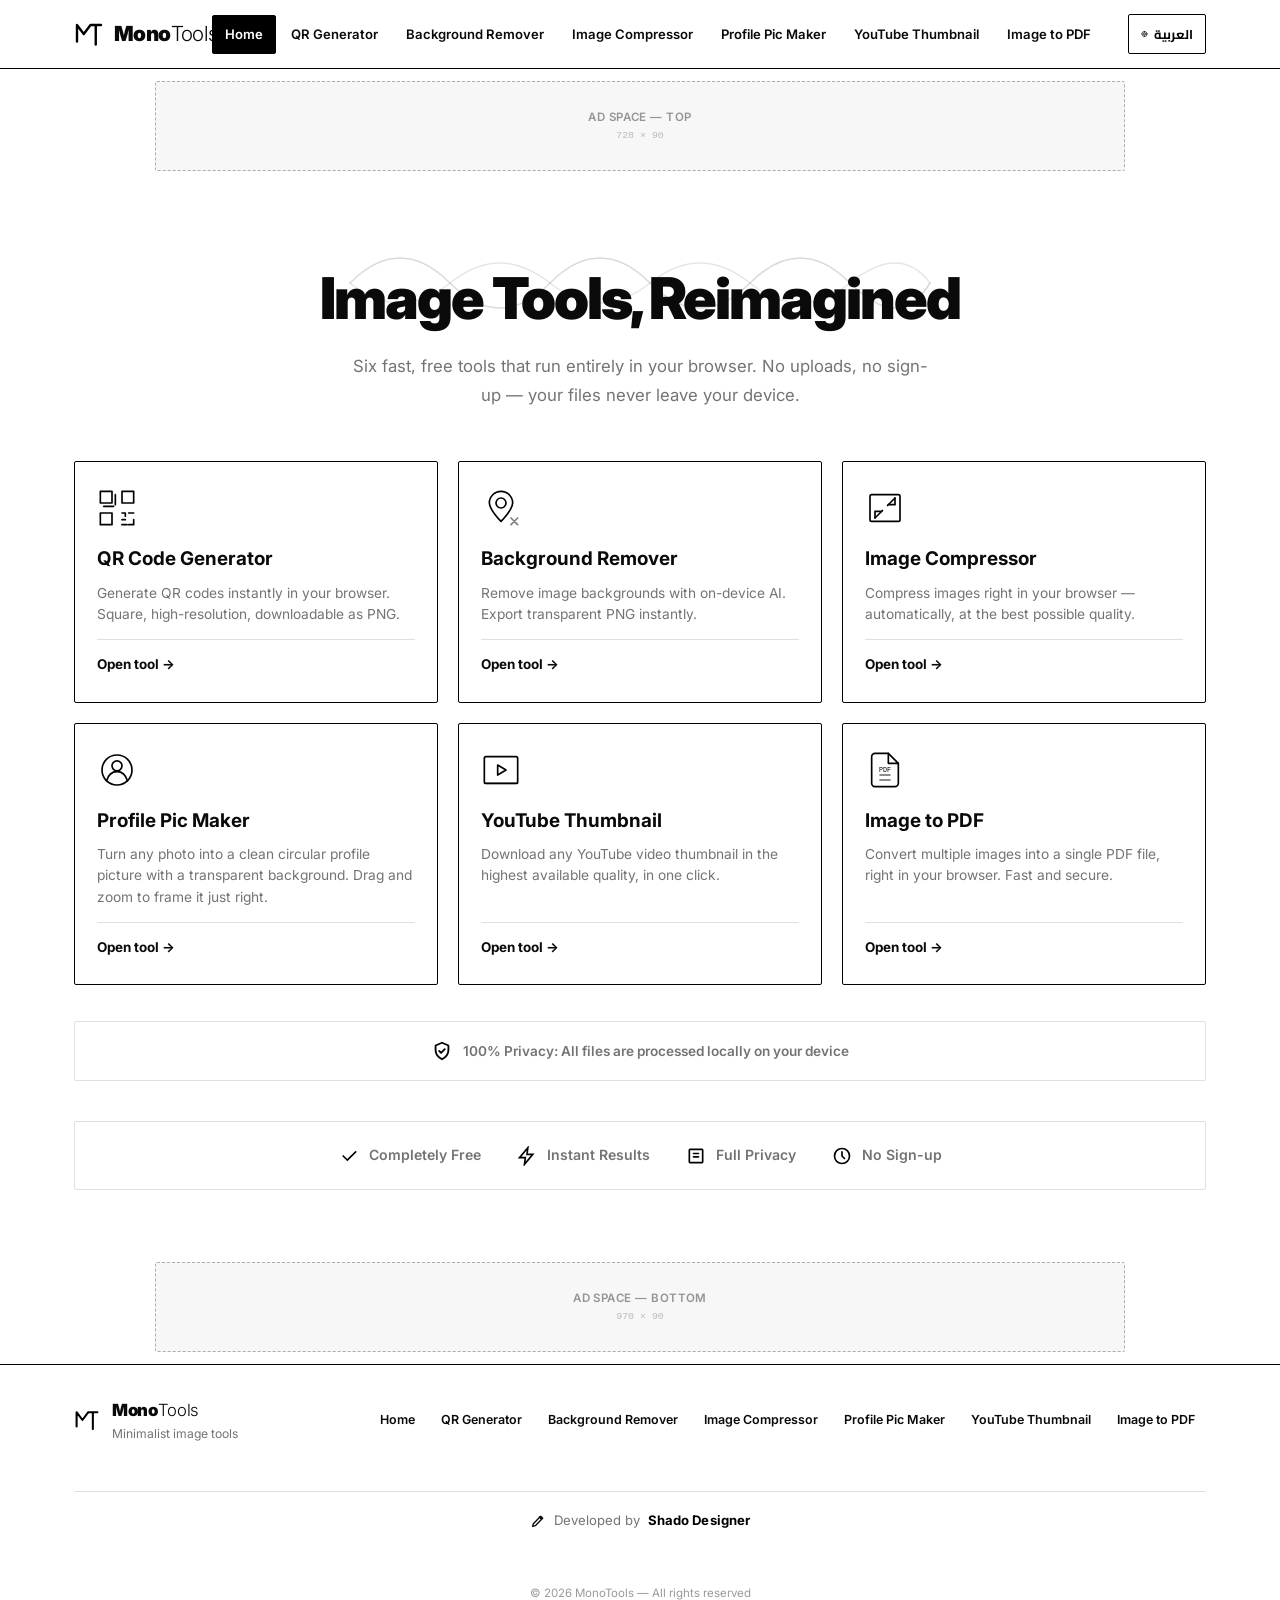
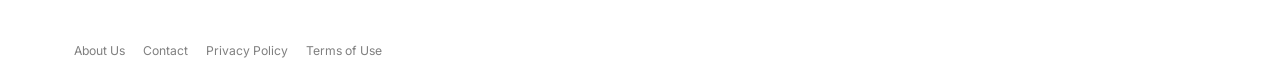
<file: index.html>
<!DOCTYPE html>
<html lang="en" dir="ltr">
<head>
  <meta charset="UTF-8">
  <meta name="viewport" content="width=device-width, initial-scale=1.0, maximum-scale=1.0, user-scalable=no">
  <title>MonoTools — Free Image Tools: QR, Background Remover, Compressor & More</title>
  <meta name="description" content="Six fast, free image tools that run entirely in your browser. QR codes, background removal, image compression, profile pictures, YouTube thumbnails, and image-to-PDF. No uploads, 100% private.">
  <link rel="canonical" href="https://www.monotools.example/index.html">

  <meta property="og:type" content="website">
  <meta property="og:title" content="MonoTools — Free Image Tools: QR, Background Remover, Compressor & More">
  <meta property="og:description" content="Six fast, free image tools that run entirely in your browser. QR codes, background removal, image compression, profile pictures, YouTube thumbnails, and image-to-PDF. No uploads, 100% private.">
  <meta property="og:url" content="https://www.monotools.example/index.html">
  <meta property="og:site_name" content="MonoTools">
  <meta name="twitter:card" content="summary">
  <meta name="twitter:title" content="MonoTools — Free Image Tools: QR, Background Remover, Compressor & More">
  <meta name="twitter:description" content="Six fast, free image tools that run entirely in your browser. QR codes, background removal, image compression, profile pictures, YouTube thumbnails, and image-to-PDF. No uploads, 100% private.">

  <!-- Fonts: Inter (Latin) + Cairo (Arabic) -->
  <link rel="preconnect" href="https://fonts.googleapis.com">
  <link rel="preconnect" href="https://fonts.gstatic.com" crossorigin>
  <link href="https://fonts.googleapis.com/css2?family=Cairo:wght@300;400;600;700;900&family=Inter:wght@300;400;600;700;900&display=swap" rel="stylesheet">

  <link rel="stylesheet" href="styles.css">
  <link rel="icon" type="image/svg+xml" href="[data-uri]">
  <script type="application/ld+json">
  {
    "@context": "https://schema.org",
    "@type": "WebSite",
    "name": "MonoTools",
    "url": "https://www.monotools.example/",
    "description": "Six fast, free image tools that run entirely in your browser: QR codes, background removal, image compression, profile picture maker, YouTube thumbnails, and image-to-PDF."
  }
  </script>
</head>
<body>

<!-- ============================================================ HEADER -->
<header class="site-header">
  <div class="container header-inner">
    <a href="index.html" class="active logo" data-nav="home" aria-label="MonoTools">
      <svg class="logo-icon" viewBox="0 0 40 40" fill="none" stroke="currentColor" stroke-width="3.2" stroke-linecap="round" stroke-linejoin="round">
        <path d="M4 30V8L13 20 22 8H36M29 8V34"/>
      </svg>
      <span class="logo-text">Mono<span class="light">Tools</span></span>
    </a>

    <nav class="main-nav" id="mainNav">
      <a class="active" href="index.html" data-nav="home" data-i18n="nav.home">Home</a>
      <a href="qr-code-generator.html" data-nav="qr" data-i18n="nav.qr">QR Generator</a>
      <a href="background-remover.html" data-nav="bg" data-i18n="nav.bg">Background Remover</a>
      <a href="image-compressor.html" data-nav="compress" data-i18n="nav.compress">Image Compressor</a>
      <a href="profile-pic-maker.html" data-nav="pfp" data-i18n="nav.pfp">Profile Pic Maker</a>
      <a href="youtube-thumbnail-downloader.html" data-nav="youtube" data-i18n="nav.youtube">YouTube Thumbnail</a>
      <a href="image-to-pdf.html" data-nav="pdf" data-i18n="nav.pdf">Image to PDF</a>
    </nav>

    <button class="lang-toggle" id="langToggle" aria-label="Switch language">
      <svg viewBox="0 0 24 24" fill="none" stroke="currentColor" stroke-width="2" stroke-linecap="round" stroke-linejoin="round">
        <circle cx="12" cy="12" r="9"/>
        <path d="M3 12h18M12 3a14 14 0 0 1 0 18M12 3a14 14 0 0 0 0 18"/>
      </svg>
      <span id="langLabel">العربية</span>
    </button>

    <button class="nav-toggle" id="navToggle" aria-label="Menu">
      <svg viewBox="0 0 24 24" fill="none" stroke="currentColor" stroke-width="2" stroke-linecap="round">
        <path d="M3 6h18M3 12h18M3 18h18"/>
      </svg>
    </button>
  </div>
</header>

<!-- ============================================================ TOP AD -->
<div class="ad-slot ad-top">
  <div class="ad-inner">
    <span class="ad-label" data-i18n="ad.top">Ad Space — Top</span>
    <span class="ad-size">728 × 90</span>
  </div>
</div>

<!-- ============================================================ MAIN -->
<main id="app" class="container app-main">

  <section id="view-home" class="view active">
    <div class="hero">
      <div class="hero-line-art">
        <svg viewBox="0 0 600 120" fill="none" stroke="currentColor" stroke-width="1.5" stroke-linecap="round">
          <path d="M10 60 Q60 10 110 60 T210 60 T310 60 T410 60 T510 60 T590 60" opacity="0.15"/>
          <path d="M10 60 Q60 100 110 60 T210 60 T310 60 T410 60 T510 60 T590 60" opacity="0.1"/>
        </svg>
      </div>
      <h1 class="hero-title">
        <span data-i18n="hero.title">Image Tools, Reimagined</span>
      </h1>
      <p class="hero-sub" data-i18n="hero.sub">Six fast, free tools that run entirely in your browser. No uploads, no sign-up — your files never leave your device.</p>
    </div>

    <section class="tools-grid">
      <a href="qr-code-generator.html" class="tool-card" data-nav="qr">
        <div class="tool-icon">
          <svg viewBox="0 0 48 48" fill="none" stroke="currentColor" stroke-width="2" stroke-linecap="round" stroke-linejoin="round">
            <rect x="4" y="4" width="14" height="14"/>
            <rect x="30" y="4" width="14" height="14"/>
            <rect x="4" y="30" width="14" height="14"/>
            <path d="M30 30h4v4M38 30h6M30 38h4M44 38v6M30 44h6M38 44h6"/>
            <path d="M22 8v12M8 22h12"/>
          </svg>
        </div>
        <h3 data-i18n="card.qr.title">QR Code Generator</h3>
        <p data-i18n="card.qr.desc">Generate QR codes instantly in your browser. Square, high-resolution, downloadable as PNG.</p>
        <span class="tool-cta" data-i18n="card.cta">Open tool →</span>
      </a>

      <a href="background-remover.html" class="tool-card" data-nav="bg">
        <div class="tool-icon">
          <svg viewBox="0 0 48 48" fill="none" stroke="currentColor" stroke-width="2" stroke-linecap="round" stroke-linejoin="round">
            <path d="M24 4a14 14 0 0 1 14 14c0 8-14 22-14 22S10 26 10 18A14 14 0 0 1 24 4z"/>
            <circle cx="24" cy="18" r="6"/>
            <path d="M36 36l8 8M44 36l-8 8" opacity="0.5"/>
          </svg>
        </div>
        <h3 data-i18n="card.bg.title">Background Remover</h3>
        <p data-i18n="card.bg.desc">Remove image backgrounds with on-device AI. Export transparent PNG instantly — no upload.</p>
        <span class="tool-cta" data-i18n="card.cta">Open tool →</span>
      </a>

      <a href="image-compressor.html" class="tool-card" data-nav="compress">
        <div class="tool-icon">
          <svg viewBox="0 0 48 48" fill="none" stroke="currentColor" stroke-width="2" stroke-linecap="round" stroke-linejoin="round">
            <rect x="6" y="8" width="36" height="32" rx="2"/>
            <path d="M28 20h8v-8"/>
            <path d="M36 12l-9 9"/>
            <path d="M20 28h-8v8"/>
            <path d="M12 36l9-9"/>
          </svg>
        </div>
        <h3 data-i18n="card.compress.title">Image Compressor</h3>
        <p data-i18n="card.compress.desc">Compress images right in your browser — automatically, at the best possible quality.</p>
        <span class="tool-cta" data-i18n="card.cta">Open tool →</span>
      </a>

      <a href="profile-pic-maker.html" class="tool-card" data-nav="pfp">
        <div class="tool-icon">
          <svg viewBox="0 0 48 48" fill="none" stroke="currentColor" stroke-width="2" stroke-linecap="round" stroke-linejoin="round">
            <circle cx="24" cy="24" r="18"/>
            <circle cx="24" cy="19" r="6"/>
            <path d="M11.5 37c2-7 6.5-11 12.5-11s10.5 4 12.5 11"/>
          </svg>
        </div>
        <h3 data-i18n="card.pfp.title">Profile Pic Maker</h3>
        <p data-i18n="card.pfp.desc">Turn any photo into a clean circular profile picture with a transparent background. Drag and zoom to frame it just right.</p>
        <span class="tool-cta" data-i18n="card.cta">Open tool →</span>
      </a>

      <a href="youtube-thumbnail-downloader.html" class="tool-card" data-nav="youtube">
        <div class="tool-icon">
          <svg viewBox="0 0 48 48" fill="none" stroke="currentColor" stroke-width="2" stroke-linecap="round" stroke-linejoin="round">
            <rect x="4" y="8" width="40" height="32" rx="2"/>
            <path d="M20 18l10 6-10 6V18z"/>
            <path d="M4 40h40" opacity="0.4"/>
          </svg>
        </div>
        <h3 data-i18n="card.yt.title">YouTube Thumbnail</h3>
        <p data-i18n="card.yt.desc">Download any YouTube video thumbnail in the highest available quality, in one click.</p>
        <span class="tool-cta" data-i18n="card.cta">Open tool →</span>
      </a>

      <a href="image-to-pdf.html" class="tool-card" data-nav="pdf">
        <div class="tool-icon">
          <svg viewBox="0 0 48 48" fill="none" stroke="currentColor" stroke-width="2" stroke-linecap="round" stroke-linejoin="round">
            <path d="M28 4H12a4 4 0 0 0-4 4v32a4 4 0 0 0 4 4h24a4 4 0 0 0 4-4V16L28 4z"/>
            <path d="M28 4v12h12"/>
            <path d="M18 30h12M18 36h12" opacity="0.6"/>
            <text x="24" y="26" text-anchor="middle" font-size="8" fill="currentColor" stroke="none" font-family="monospace">PDF</text>
          </svg>
        </div>
        <h3 data-i18n="card.pdf.title">Image to PDF</h3>
        <p data-i18n="card.pdf.desc">Convert multiple images into a single PDF file, right in your browser. Fast and secure.</p>
        <span class="tool-cta" data-i18n="card.cta">Open tool →</span>
      </a>
    </section>

    <div class="trust-badge">
      <svg viewBox="0 0 24 24" fill="none" stroke="currentColor" stroke-width="2" stroke-linecap="round" stroke-linejoin="round">
        <path d="M12 3l7 3v5c0 4.5-3 8-7 10-4-2-7-5.5-7-10V6l7-3z"/>
        <path d="M9 12l2 2 4-4"/>
      </svg>
      <span data-i18n="trust">100% Privacy: All files are processed locally on your device</span>
    </div>

    <section class="features-strip">
      <div class="feature-item">
        <svg viewBox="0 0 24 24" fill="none" stroke="currentColor" stroke-width="2" stroke-linecap="round"><path d="M5 12l5 5L20 7"/></svg>
        <span data-i18n="feat.free">Completely Free</span>
      </div>
      <div class="feature-item">
        <svg viewBox="0 0 24 24" fill="none" stroke="currentColor" stroke-width="2" stroke-linecap="round"><path d="M13 2L3 14h7l-1 8 10-12h-7l1-8z"/></svg>
        <span data-i18n="feat.instant">Instant Results</span>
      </div>
      <div class="feature-item">
        <svg viewBox="0 0 24 24" fill="none" stroke="currentColor" stroke-width="2" stroke-linecap="round"><rect x="4" y="4" width="16" height="16" rx="1"/><path d="M9 9h6M9 13h6"/></svg>
        <span data-i18n="feat.private">Full Privacy</span>
      </div>
      <div class="feature-item">
        <svg viewBox="0 0 24 24" fill="none" stroke="currentColor" stroke-width="2" stroke-linecap="round"><circle cx="12" cy="12" r="9"/><path d="M12 7v5l3 3"/></svg>
        <span data-i18n="feat.nosignup">No Sign-up</span>
      </div>
    </section>
  </section>

</main>

<!-- ============================================================ BOTTOM AD -->
<div class="ad-slot ad-bottom">
  <div class="ad-inner">
    <span class="ad-label" data-i18n="ad.bottom">Ad Space — Bottom</span>
    <span class="ad-size">970 × 90</span>
  </div>
</div>

<footer class="site-footer">
  <div class="container footer-inner">
    <div class="footer-brand">
      <svg class="logo-icon" viewBox="0 0 40 40" fill="none" stroke="currentColor" stroke-width="3.2" stroke-linecap="round" stroke-linejoin="round">
        <path d="M4 30V8L13 20 22 8H36M29 8V34"/>
      </svg>
      <div>
        <p class="footer-name">Mono<span class="light">Tools</span></p>
        <p class="footer-tag" data-i18n="footer.tag">Minimalist image tools — black ink on white</p>
      </div>
    </div>
    <nav class="footer-nav">
      <a class="active" href="index.html" data-nav="home" data-i18n="nav.home">Home</a>
      <a href="qr-code-generator.html" data-nav="qr" data-i18n="nav.qr">QR Generator</a>
      <a href="background-remover.html" data-nav="bg" data-i18n="nav.bg">Background Remover</a>
      <a href="image-compressor.html" data-nav="compress" data-i18n="nav.compress">Image Compressor</a>
      <a href="profile-pic-maker.html" data-nav="pfp" data-i18n="nav.pfp">Profile Pic Maker</a>
      <a href="youtube-thumbnail-downloader.html" data-nav="youtube" data-i18n="nav.youtube">YouTube Thumbnail</a>
      <a href="image-to-pdf.html" data-nav="pdf" data-i18n="nav.pdf">Image to PDF</a>
    </nav>
    <div class="footer-credit">
      <span class="credit-row">
        <svg viewBox="0 0 24 24" fill="none" stroke="currentColor" stroke-width="2" stroke-linecap="round" stroke-linejoin="round">
          <path d="M4 20l4-1 11-11-3-3L5 16l-1 4z"/>
          <path d="M14 6l3 3"/>
        </svg>
        <span data-i18n="footer.dev">Developed by</span>
        <span class="credit-name">Shado Designer</span>
      </span>
    </div>
    <p class="footer-copy">© <span id="year"></span> MonoTools — <span data-i18n="footer.copy">All rights reserved</span></p>
    <nav class="footer-legal">
      <a href="about.html" data-i18n="footer.about">About Us</a>
      <a href="contact.html" data-i18n="footer.contact">Contact</a>
      <a href="privacy-policy.html" data-i18n="footer.privacy">Privacy Policy</a>
      <a href="terms.html" data-i18n="footer.terms">Terms of Use</a>
    </nav>
  </div>
</footer>

<script src="script.js"></script>
</body>
</html>
</file>
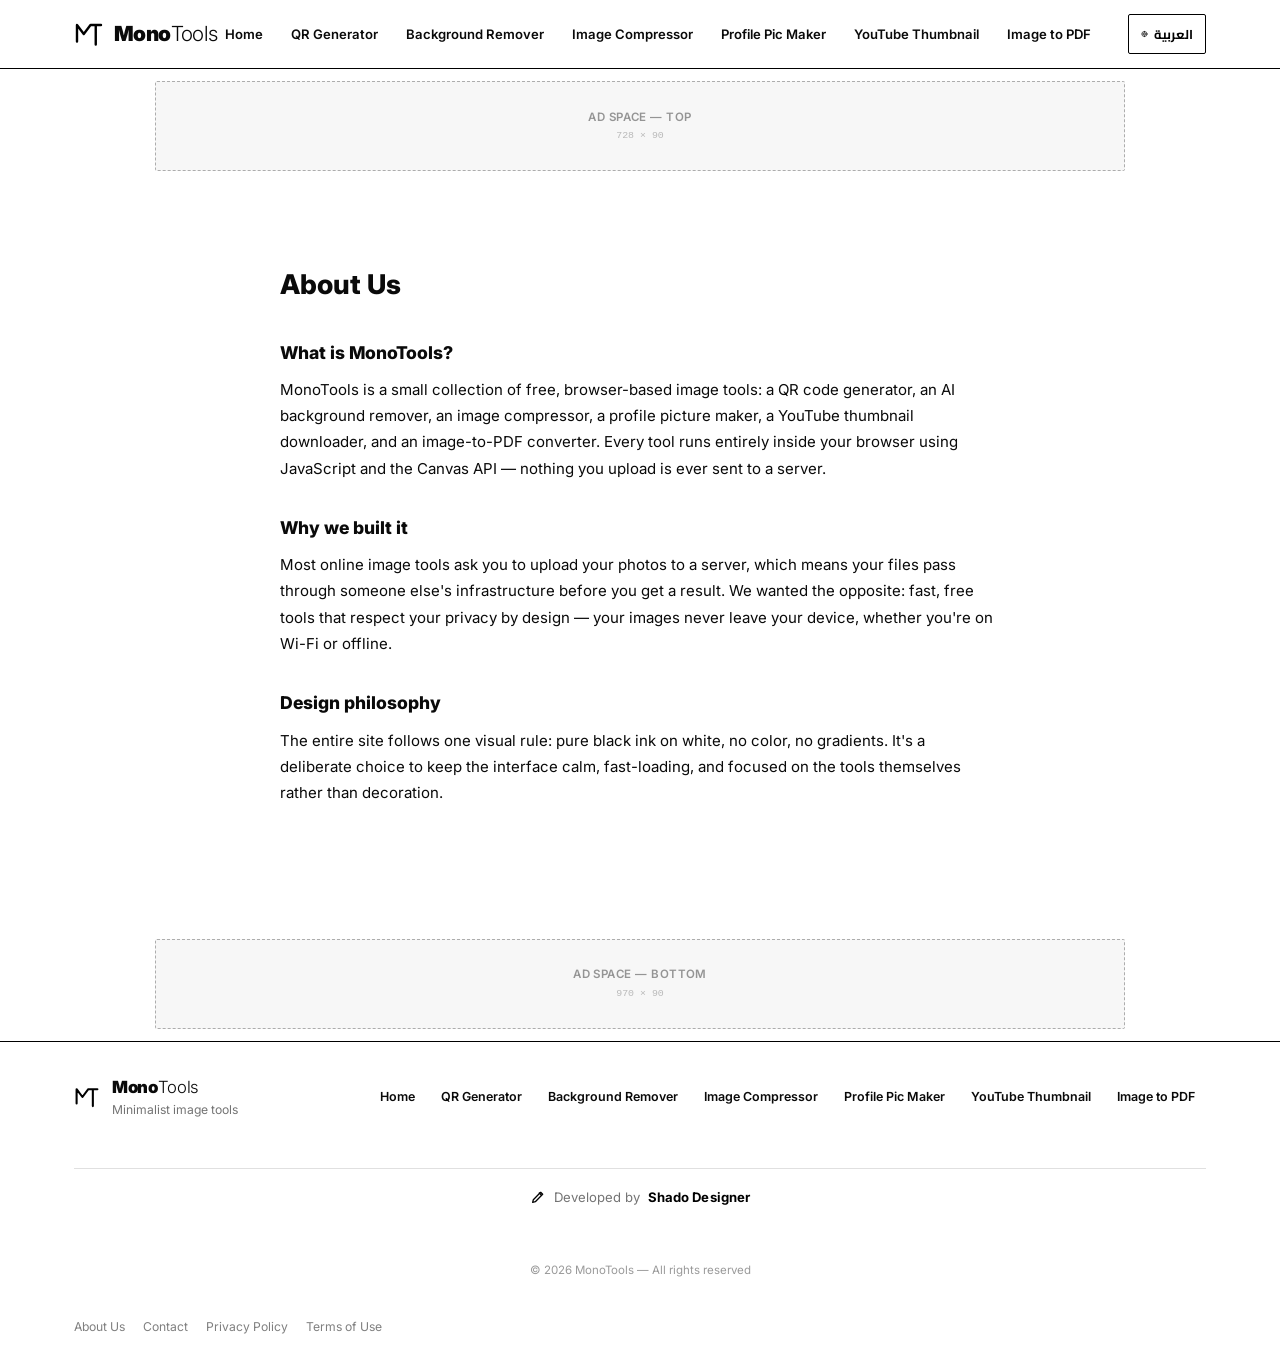
<file: about.html>
<!DOCTYPE html>
<html lang="en" dir="ltr">
<head>
  <meta charset="UTF-8">
  <meta name="viewport" content="width=device-width, initial-scale=1.0, maximum-scale=1.0, user-scalable=no">
  <title>About Us — MonoTools</title>
  <meta name="description" content="Learn about MonoTools: free, privacy-first, browser-based image tools that never upload your files.">
  <link rel="canonical" href="https://www.monotools.example/about.html">

  <meta property="og:type" content="website">
  <meta property="og:title" content="About Us — MonoTools">
  <meta property="og:description" content="Learn about MonoTools: free, privacy-first, browser-based image tools that never upload your files.">
  <meta property="og:url" content="https://www.monotools.example/about.html">
  <meta property="og:site_name" content="MonoTools">
  <meta name="twitter:card" content="summary">
  <meta name="twitter:title" content="About Us — MonoTools">
  <meta name="twitter:description" content="Learn about MonoTools: free, privacy-first, browser-based image tools that never upload your files.">

  <!-- Fonts: Inter (Latin) + Cairo (Arabic) -->
  <link rel="preconnect" href="https://fonts.googleapis.com">
  <link rel="preconnect" href="https://fonts.gstatic.com" crossorigin>
  <link href="https://fonts.googleapis.com/css2?family=Cairo:wght@300;400;600;700;900&family=Inter:wght@300;400;600;700;900&display=swap" rel="stylesheet">

  <link rel="stylesheet" href="styles.css">
  <link rel="icon" type="image/svg+xml" href="[data-uri]">
</head>
<body>

<!-- ============================================================ HEADER -->
<header class="site-header">
  <div class="container header-inner">
    <a href="index.html" class="logo" data-nav="home" aria-label="MonoTools">
      <svg class="logo-icon" viewBox="0 0 40 40" fill="none" stroke="currentColor" stroke-width="3.2" stroke-linecap="round" stroke-linejoin="round">
        <path d="M4 30V8L13 20 22 8H36M29 8V34"/>
      </svg>
      <span class="logo-text">Mono<span class="light">Tools</span></span>
    </a>

    <nav class="main-nav" id="mainNav">
      <a href="index.html" data-nav="home" data-i18n="nav.home">Home</a>
      <a href="qr-code-generator.html" data-nav="qr" data-i18n="nav.qr">QR Generator</a>
      <a href="background-remover.html" data-nav="bg" data-i18n="nav.bg">Background Remover</a>
      <a href="image-compressor.html" data-nav="compress" data-i18n="nav.compress">Image Compressor</a>
      <a href="profile-pic-maker.html" data-nav="pfp" data-i18n="nav.pfp">Profile Pic Maker</a>
      <a href="youtube-thumbnail-downloader.html" data-nav="youtube" data-i18n="nav.youtube">YouTube Thumbnail</a>
      <a href="image-to-pdf.html" data-nav="pdf" data-i18n="nav.pdf">Image to PDF</a>
    </nav>

    <button class="lang-toggle" id="langToggle" aria-label="Switch language">
      <svg viewBox="0 0 24 24" fill="none" stroke="currentColor" stroke-width="2" stroke-linecap="round" stroke-linejoin="round">
        <circle cx="12" cy="12" r="9"/>
        <path d="M3 12h18M12 3a14 14 0 0 1 0 18M12 3a14 14 0 0 0 0 18"/>
      </svg>
      <span id="langLabel">العربية</span>
    </button>

    <button class="nav-toggle" id="navToggle" aria-label="Menu">
      <svg viewBox="0 0 24 24" fill="none" stroke="currentColor" stroke-width="2" stroke-linecap="round">
        <path d="M3 6h18M3 12h18M3 18h18"/>
      </svg>
    </button>
  </div>
</header>

<!-- ============================================================ TOP AD -->
<div class="ad-slot ad-top">
  <div class="ad-inner">
    <span class="ad-label" data-i18n="ad.top">Ad Space — Top</span>
    <span class="ad-size">728 × 90</span>
  </div>
</div>

<!-- ============================================================ MAIN -->
<main id="app" class="container app-main">

  <section class="legal-page">
    <h1 data-i18n="page.about.title">About Us</h1>
    <h2 data-i18n="about.p1.h">What is MonoTools?</h2>
    <p data-i18n="about.p1">MonoTools is a small collection of free, browser-based image tools: a QR code generator, an AI background remover, an image compressor, a profile picture maker, a YouTube thumbnail downloader, and an image-to-PDF converter. Every tool runs entirely inside your browser using JavaScript and the Canvas API — nothing you upload is ever sent to a server.</p>
    <h2 data-i18n="about.p2.h">Why we built it</h2>
    <p data-i18n="about.p2">Most online image tools ask you to upload your photos to a server, which means your files pass through someone else's infrastructure before you get a result. We wanted the opposite: fast, free tools that respect your privacy by design — your images never leave your device, whether you're on Wi-Fi or offline.</p>
    <h2 data-i18n="about.p3.h">Design philosophy</h2>
    <p data-i18n="about.p3">The entire site follows one visual rule: pure black ink on white, no color, no gradients. It's a deliberate choice to keep the interface calm, fast-loading, and focused on the tools themselves rather than decoration.</p>
  </section>
</main>

<!-- ============================================================ BOTTOM AD -->
<div class="ad-slot ad-bottom">
  <div class="ad-inner">
    <span class="ad-label" data-i18n="ad.bottom">Ad Space — Bottom</span>
    <span class="ad-size">970 × 90</span>
  </div>
</div>

<footer class="site-footer">
  <div class="container footer-inner">
    <div class="footer-brand">
      <svg class="logo-icon" viewBox="0 0 40 40" fill="none" stroke="currentColor" stroke-width="3.2" stroke-linecap="round" stroke-linejoin="round">
        <path d="M4 30V8L13 20 22 8H36M29 8V34"/>
      </svg>
      <div>
        <p class="footer-name">Mono<span class="light">Tools</span></p>
        <p class="footer-tag" data-i18n="footer.tag">Minimalist image tools — black ink on white</p>
      </div>
    </div>
    <nav class="footer-nav">
      <a href="index.html" data-nav="home" data-i18n="nav.home">Home</a>
      <a href="qr-code-generator.html" data-nav="qr" data-i18n="nav.qr">QR Generator</a>
      <a href="background-remover.html" data-nav="bg" data-i18n="nav.bg">Background Remover</a>
      <a href="image-compressor.html" data-nav="compress" data-i18n="nav.compress">Image Compressor</a>
      <a href="profile-pic-maker.html" data-nav="pfp" data-i18n="nav.pfp">Profile Pic Maker</a>
      <a href="youtube-thumbnail-downloader.html" data-nav="youtube" data-i18n="nav.youtube">YouTube Thumbnail</a>
      <a href="image-to-pdf.html" data-nav="pdf" data-i18n="nav.pdf">Image to PDF</a>
    </nav>
    <div class="footer-credit">
      <span class="credit-row">
        <svg viewBox="0 0 24 24" fill="none" stroke="currentColor" stroke-width="2" stroke-linecap="round" stroke-linejoin="round">
          <path d="M4 20l4-1 11-11-3-3L5 16l-1 4z"/>
          <path d="M14 6l3 3"/>
        </svg>
        <span data-i18n="footer.dev">Developed by</span>
        <span class="credit-name">Shado Designer</span>
      </span>
    </div>
    <p class="footer-copy">© <span id="year"></span> MonoTools — <span data-i18n="footer.copy">All rights reserved</span></p>
    <nav class="footer-legal">
      <a href="about.html" data-i18n="footer.about">About Us</a>
      <a href="contact.html" data-i18n="footer.contact">Contact</a>
      <a href="privacy-policy.html" data-i18n="footer.privacy">Privacy Policy</a>
      <a href="terms.html" data-i18n="footer.terms">Terms of Use</a>
    </nav>
  </div>
</footer>

<script src="script.js"></script>
</body>
</html>
</file>
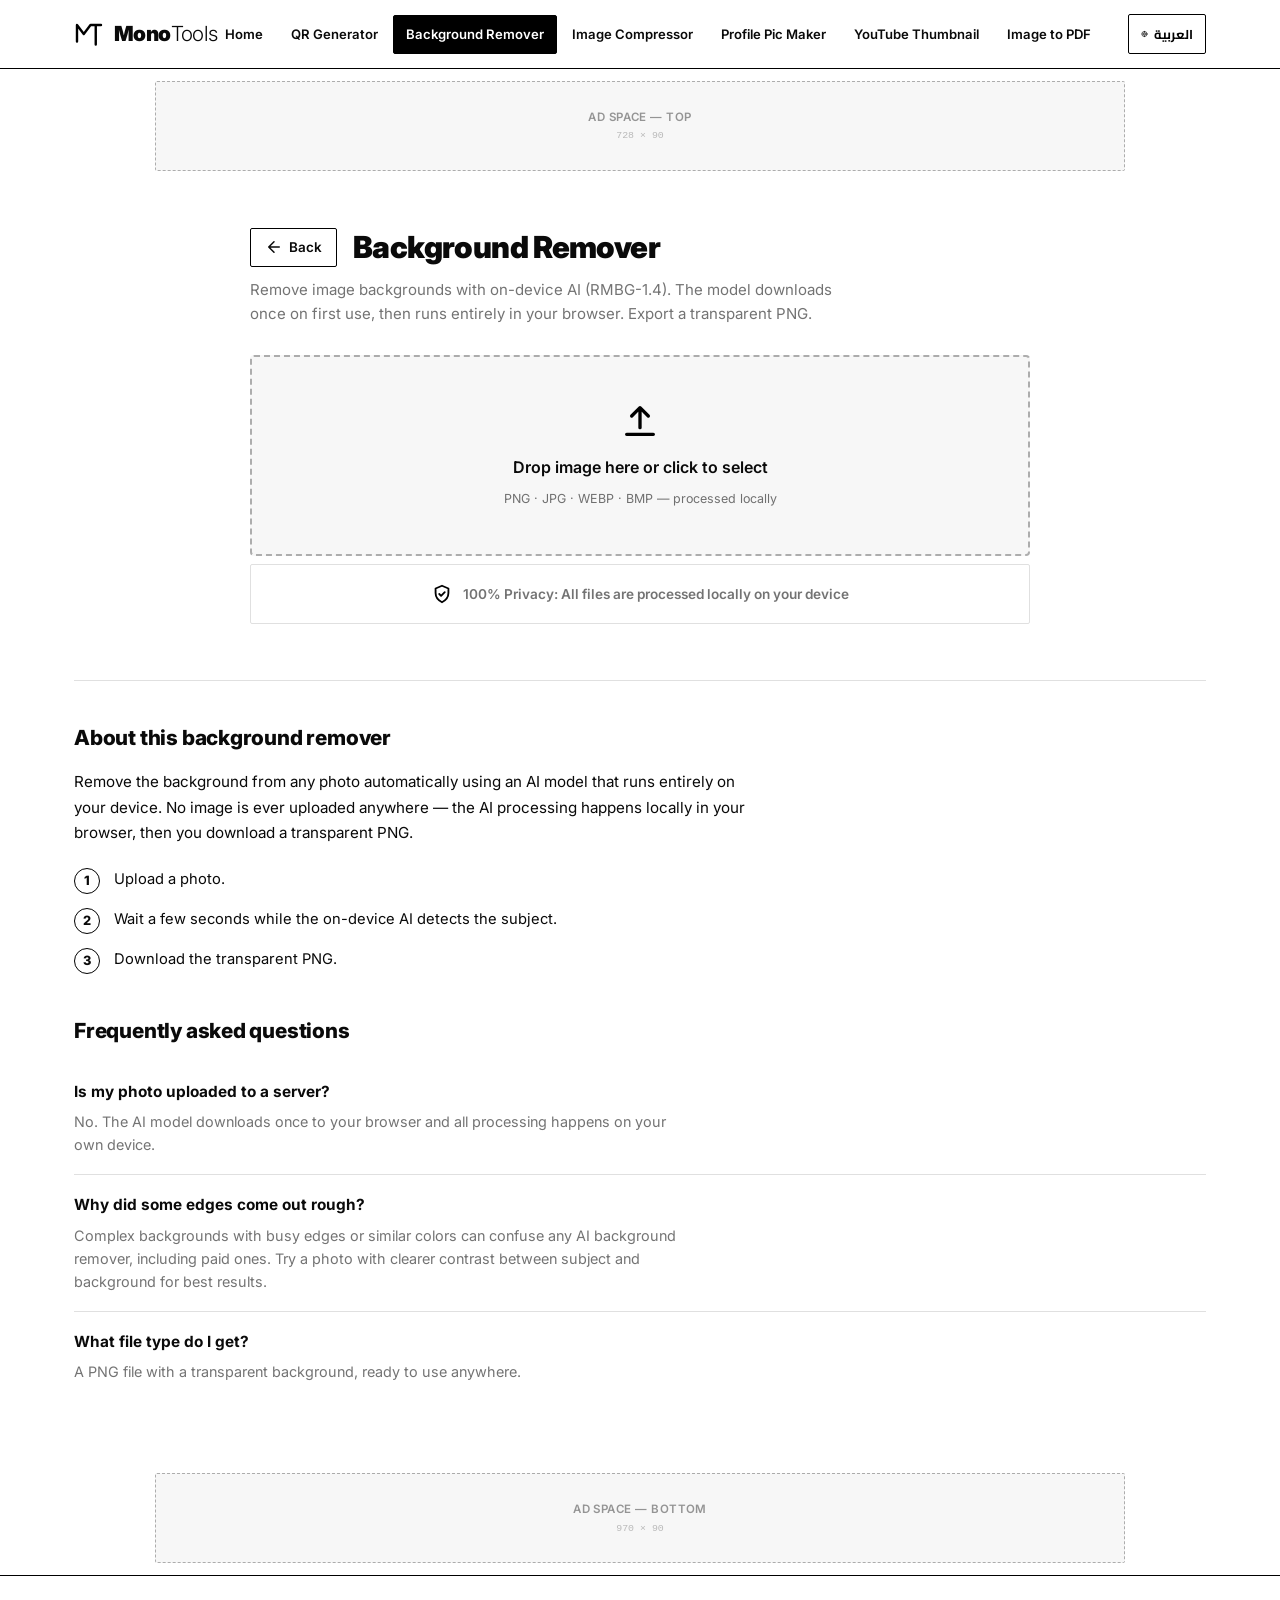
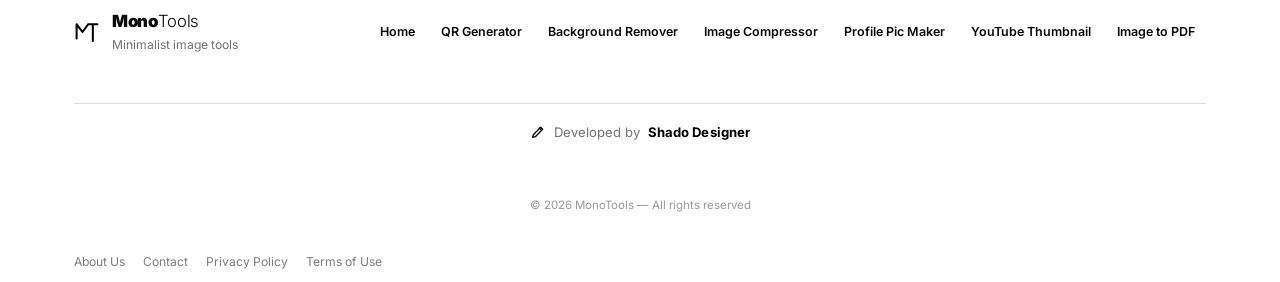
<file: background-remover.html>
<!DOCTYPE html>
<html lang="en" dir="ltr">
<head>
  <meta charset="UTF-8">
  <meta name="viewport" content="width=device-width, initial-scale=1.0, maximum-scale=1.0, user-scalable=no">
  <title>AI Background Remover — Free & Private | MonoTools</title>
  <meta name="description" content="Remove image backgrounds automatically with on-device AI. No uploads, fully private. Export a transparent PNG in seconds.">
  <link rel="canonical" href="https://www.monotools.example/background-remover.html">

  <meta property="og:type" content="website">
  <meta property="og:title" content="AI Background Remover — Free & Private | MonoTools">
  <meta property="og:description" content="Remove image backgrounds automatically with on-device AI. No uploads, fully private. Export a transparent PNG in seconds.">
  <meta property="og:url" content="https://www.monotools.example/background-remover.html">
  <meta property="og:site_name" content="MonoTools">
  <meta name="twitter:card" content="summary">
  <meta name="twitter:title" content="AI Background Remover — Free & Private | MonoTools">
  <meta name="twitter:description" content="Remove image backgrounds automatically with on-device AI. No uploads, fully private. Export a transparent PNG in seconds.">

  <!-- Fonts: Inter (Latin) + Cairo (Arabic) -->
  <link rel="preconnect" href="https://fonts.googleapis.com">
  <link rel="preconnect" href="https://fonts.gstatic.com" crossorigin>
  <link href="https://fonts.googleapis.com/css2?family=Cairo:wght@300;400;600;700;900&family=Inter:wght@300;400;600;700;900&display=swap" rel="stylesheet">

  <link rel="stylesheet" href="styles.css">
  <link rel="icon" type="image/svg+xml" href="[data-uri]">
</head>
<body>

<!-- ============================================================ HEADER -->
<header class="site-header">
  <div class="container header-inner">
    <a href="index.html" class="logo" data-nav="home" aria-label="MonoTools">
      <svg class="logo-icon" viewBox="0 0 40 40" fill="none" stroke="currentColor" stroke-width="3.2" stroke-linecap="round" stroke-linejoin="round">
        <path d="M4 30V8L13 20 22 8H36M29 8V34"/>
      </svg>
      <span class="logo-text">Mono<span class="light">Tools</span></span>
    </a>

    <nav class="main-nav" id="mainNav">
      <a href="index.html" data-nav="home" data-i18n="nav.home">Home</a>
      <a href="qr-code-generator.html" data-nav="qr" data-i18n="nav.qr">QR Generator</a>
      <a class="active" href="background-remover.html" data-nav="bg" data-i18n="nav.bg">Background Remover</a>
      <a href="image-compressor.html" data-nav="compress" data-i18n="nav.compress">Image Compressor</a>
      <a href="profile-pic-maker.html" data-nav="pfp" data-i18n="nav.pfp">Profile Pic Maker</a>
      <a href="youtube-thumbnail-downloader.html" data-nav="youtube" data-i18n="nav.youtube">YouTube Thumbnail</a>
      <a href="image-to-pdf.html" data-nav="pdf" data-i18n="nav.pdf">Image to PDF</a>
    </nav>

    <button class="lang-toggle" id="langToggle" aria-label="Switch language">
      <svg viewBox="0 0 24 24" fill="none" stroke="currentColor" stroke-width="2" stroke-linecap="round" stroke-linejoin="round">
        <circle cx="12" cy="12" r="9"/>
        <path d="M3 12h18M12 3a14 14 0 0 1 0 18M12 3a14 14 0 0 0 0 18"/>
      </svg>
      <span id="langLabel">العربية</span>
    </button>

    <button class="nav-toggle" id="navToggle" aria-label="Menu">
      <svg viewBox="0 0 24 24" fill="none" stroke="currentColor" stroke-width="2" stroke-linecap="round">
        <path d="M3 6h18M3 12h18M3 18h18"/>
      </svg>
    </button>
  </div>
</header>

<!-- ============================================================ TOP AD -->
<div class="ad-slot ad-top">
  <div class="ad-inner">
    <span class="ad-label" data-i18n="ad.top">Ad Space — Top</span>
    <span class="ad-size">728 × 90</span>
  </div>
</div>

<!-- ============================================================ MAIN -->
<main id="app" class="container app-main">

  <section id="view-bg" class="view active tool-page">
    <div class="tool-header">
      <a href="index.html" class="back-btn" data-nav="home">
        <svg viewBox="0 0 24 24" fill="none" stroke="currentColor" stroke-width="2" stroke-linecap="round" stroke-linejoin="round"><path d="M5 12h14M12 5l7 7-7 7"/></svg>
        <span data-i18n="back">Back</span>
      </a>
      <h2 class="tool-page-title" data-i18n="bg.title">Background Remover</h2>
    </div>
    <p class="tool-page-desc" data-i18n="bg.desc">Remove image backgrounds with on-device AI (RMBG-1.4). The model downloads once on first use, then runs entirely in your browser. Export a transparent PNG.</p>

    <div id="bgWork">
      <div class="upload-zone" id="bgZone">
        <svg viewBox="0 0 24 24" fill="none" stroke="currentColor" stroke-width="2" stroke-linecap="round" stroke-linejoin="round"><path d="M12 16V4M12 4l-5 5M12 4l5 5M4 20h16"/></svg>
        <p data-i18n="upload.drop">Drop image here or click to select</p>
        <span data-i18n="upload.sub">PNG · JPG · WEBP · BMP — processed locally</span>
        <input type="file" class="upload-input" id="bgInput" accept="image/*">
      </div>

      <div class="preview-area" id="bgPreview"></div>
    </div>

    <div class="trust-badge">
      <svg viewBox="0 0 24 24" fill="none" stroke="currentColor" stroke-width="2" stroke-linecap="round" stroke-linejoin="round"><path d="M12 3l7 3v5c0 4.5-3 8-7 10-4-2-7-5.5-7-10V6l7-3z"/><path d="M9 12l2 2 4-4"/></svg>
      <span data-i18n="trust">100% Privacy: All files are processed locally on your device</span>
    </div>
  </section>

  <section class="seo-content">
    <h2 data-i18n="seo.bg.heading">About this tool</h2>
    <p data-i18n="seo.bg.intro">Intro text.</p>
    <ol class="seo-howto">
        <li data-i18n="seo.bg.howto.1">Step 1</li>
        <li data-i18n="seo.bg.howto.2">Step 2</li>
        <li data-i18n="seo.bg.howto.3">Step 3</li>
    </ol>
    <h2 data-i18n="seo.bg.faqHeading">Frequently asked questions</h2>
    <div class="seo-faq">
      <div class="seo-faq-item">
        <h3 data-i18n="seo.bg.faq.1.q">Question 1</h3>
        <p data-i18n="seo.bg.faq.1.a">Answer 1</p>
      </div>
      <div class="seo-faq-item">
        <h3 data-i18n="seo.bg.faq.2.q">Question 2</h3>
        <p data-i18n="seo.bg.faq.2.a">Answer 2</p>
      </div>
      <div class="seo-faq-item">
        <h3 data-i18n="seo.bg.faq.3.q">Question 3</h3>
        <p data-i18n="seo.bg.faq.3.a">Answer 3</p>
      </div>
    </div>
  </section>

</main>

<!-- ============================================================ BOTTOM AD -->
<div class="ad-slot ad-bottom">
  <div class="ad-inner">
    <span class="ad-label" data-i18n="ad.bottom">Ad Space — Bottom</span>
    <span class="ad-size">970 × 90</span>
  </div>
</div>

<footer class="site-footer">
  <div class="container footer-inner">
    <div class="footer-brand">
      <svg class="logo-icon" viewBox="0 0 40 40" fill="none" stroke="currentColor" stroke-width="3.2" stroke-linecap="round" stroke-linejoin="round">
        <path d="M4 30V8L13 20 22 8H36M29 8V34"/>
      </svg>
      <div>
        <p class="footer-name">Mono<span class="light">Tools</span></p>
        <p class="footer-tag" data-i18n="footer.tag">Minimalist image tools — black ink on white</p>
      </div>
    </div>
    <nav class="footer-nav">
      <a href="index.html" data-nav="home" data-i18n="nav.home">Home</a>
      <a href="qr-code-generator.html" data-nav="qr" data-i18n="nav.qr">QR Generator</a>
      <a class="active" href="background-remover.html" data-nav="bg" data-i18n="nav.bg">Background Remover</a>
      <a href="image-compressor.html" data-nav="compress" data-i18n="nav.compress">Image Compressor</a>
      <a href="profile-pic-maker.html" data-nav="pfp" data-i18n="nav.pfp">Profile Pic Maker</a>
      <a href="youtube-thumbnail-downloader.html" data-nav="youtube" data-i18n="nav.youtube">YouTube Thumbnail</a>
      <a href="image-to-pdf.html" data-nav="pdf" data-i18n="nav.pdf">Image to PDF</a>
    </nav>
    <div class="footer-credit">
      <span class="credit-row">
        <svg viewBox="0 0 24 24" fill="none" stroke="currentColor" stroke-width="2" stroke-linecap="round" stroke-linejoin="round">
          <path d="M4 20l4-1 11-11-3-3L5 16l-1 4z"/>
          <path d="M14 6l3 3"/>
        </svg>
        <span data-i18n="footer.dev">Developed by</span>
        <span class="credit-name">Shado Designer</span>
      </span>
    </div>
    <p class="footer-copy">© <span id="year"></span> MonoTools — <span data-i18n="footer.copy">All rights reserved</span></p>
    <nav class="footer-legal">
      <a href="about.html" data-i18n="footer.about">About Us</a>
      <a href="contact.html" data-i18n="footer.contact">Contact</a>
      <a href="privacy-policy.html" data-i18n="footer.privacy">Privacy Policy</a>
      <a href="terms.html" data-i18n="footer.terms">Terms of Use</a>
    </nav>
  </div>
</footer>

<script src="script.js"></script>
</body>
</html>
</file>
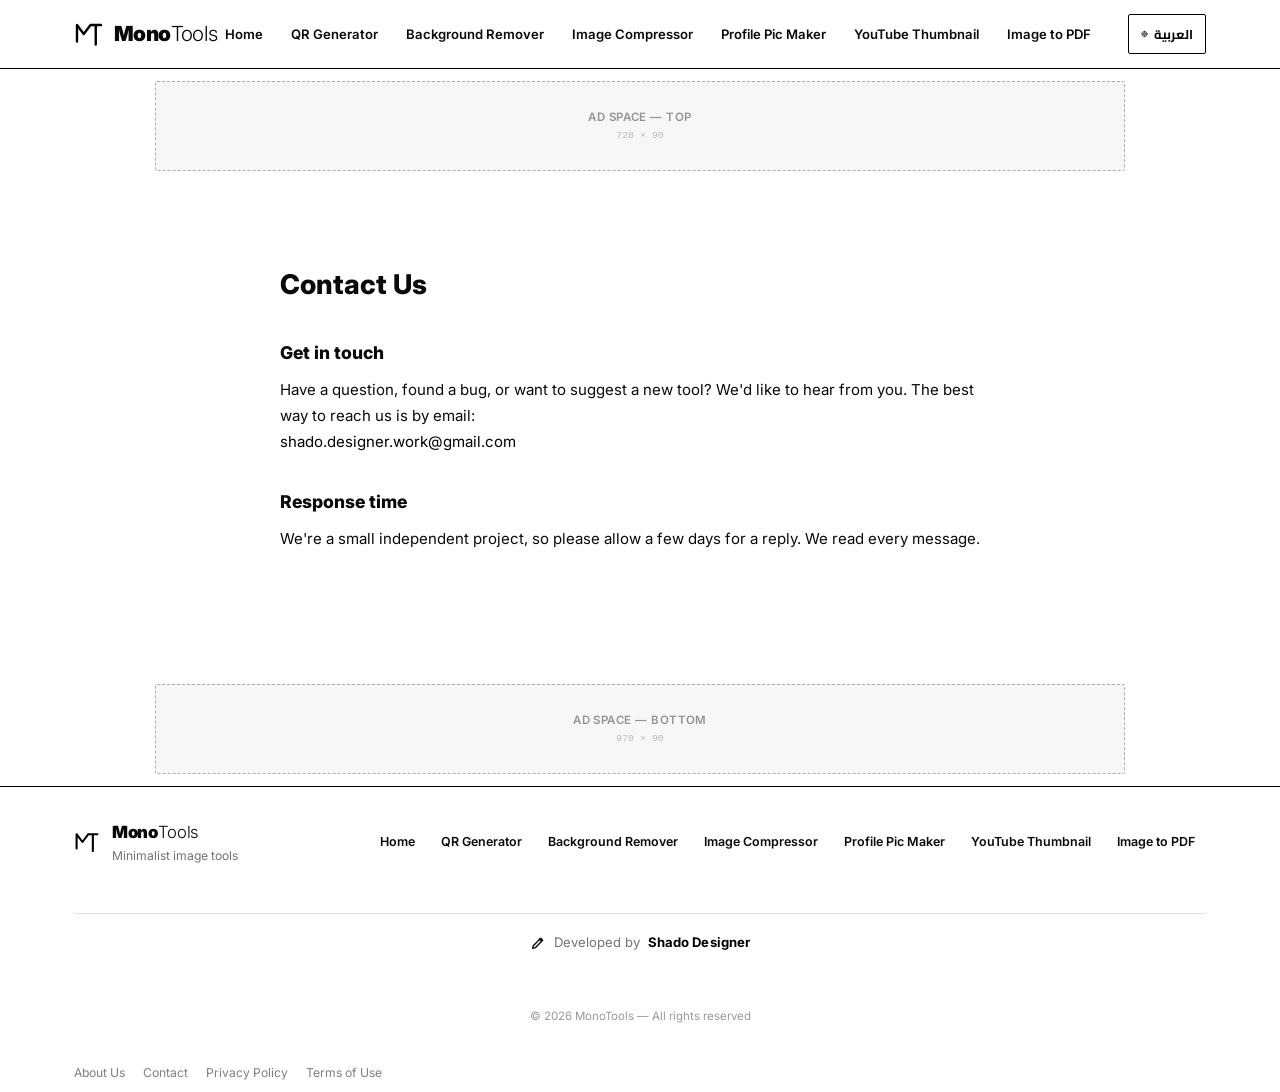
<file: contact.html>
<!DOCTYPE html>
<html lang="en" dir="ltr">
<head>
  <meta charset="UTF-8">
  <meta name="viewport" content="width=device-width, initial-scale=1.0, maximum-scale=1.0, user-scalable=no">
  <title>Contact Us — MonoTools</title>
  <meta name="description" content="Get in touch with the MonoTools team with questions, bug reports, or tool suggestions.">
  <link rel="canonical" href="https://www.monotools.example/contact.html">

  <meta property="og:type" content="website">
  <meta property="og:title" content="Contact Us — MonoTools">
  <meta property="og:description" content="Get in touch with the MonoTools team with questions, bug reports, or tool suggestions.">
  <meta property="og:url" content="https://www.monotools.example/contact.html">
  <meta property="og:site_name" content="MonoTools">
  <meta name="twitter:card" content="summary">
  <meta name="twitter:title" content="Contact Us — MonoTools">
  <meta name="twitter:description" content="Get in touch with the MonoTools team with questions, bug reports, or tool suggestions.">

  <!-- Fonts: Inter (Latin) + Cairo (Arabic) -->
  <link rel="preconnect" href="https://fonts.googleapis.com">
  <link rel="preconnect" href="https://fonts.gstatic.com" crossorigin>
  <link href="https://fonts.googleapis.com/css2?family=Cairo:wght@300;400;600;700;900&family=Inter:wght@300;400;600;700;900&display=swap" rel="stylesheet">

  <link rel="stylesheet" href="styles.css">
  <link rel="icon" type="image/svg+xml" href="[data-uri]">
</head>
<body>

<!-- ============================================================ HEADER -->
<header class="site-header">
  <div class="container header-inner">
    <a href="index.html" class="logo" data-nav="home" aria-label="MonoTools">
      <svg class="logo-icon" viewBox="0 0 40 40" fill="none" stroke="currentColor" stroke-width="3.2" stroke-linecap="round" stroke-linejoin="round">
        <path d="M4 30V8L13 20 22 8H36M29 8V34"/>
      </svg>
      <span class="logo-text">Mono<span class="light">Tools</span></span>
    </a>

    <nav class="main-nav" id="mainNav">
      <a href="index.html" data-nav="home" data-i18n="nav.home">Home</a>
      <a href="qr-code-generator.html" data-nav="qr" data-i18n="nav.qr">QR Generator</a>
      <a href="background-remover.html" data-nav="bg" data-i18n="nav.bg">Background Remover</a>
      <a href="image-compressor.html" data-nav="compress" data-i18n="nav.compress">Image Compressor</a>
      <a href="profile-pic-maker.html" data-nav="pfp" data-i18n="nav.pfp">Profile Pic Maker</a>
      <a href="youtube-thumbnail-downloader.html" data-nav="youtube" data-i18n="nav.youtube">YouTube Thumbnail</a>
      <a href="image-to-pdf.html" data-nav="pdf" data-i18n="nav.pdf">Image to PDF</a>
    </nav>

    <button class="lang-toggle" id="langToggle" aria-label="Switch language">
      <svg viewBox="0 0 24 24" fill="none" stroke="currentColor" stroke-width="2" stroke-linecap="round" stroke-linejoin="round">
        <circle cx="12" cy="12" r="9"/>
        <path d="M3 12h18M12 3a14 14 0 0 1 0 18M12 3a14 14 0 0 0 0 18"/>
      </svg>
      <span id="langLabel">العربية</span>
    </button>

    <button class="nav-toggle" id="navToggle" aria-label="Menu">
      <svg viewBox="0 0 24 24" fill="none" stroke="currentColor" stroke-width="2" stroke-linecap="round">
        <path d="M3 6h18M3 12h18M3 18h18"/>
      </svg>
    </button>
  </div>
</header>

<!-- ============================================================ TOP AD -->
<div class="ad-slot ad-top">
  <div class="ad-inner">
    <span class="ad-label" data-i18n="ad.top">Ad Space — Top</span>
    <span class="ad-size">728 × 90</span>
  </div>
</div>

<!-- ============================================================ MAIN -->
<main id="app" class="container app-main">

  <section class="legal-page">
    <h1 data-i18n="page.contact.title">Contact Us</h1>
    <h2 data-i18n="contact.p1.h">Get in touch</h2>
    <p data-i18n="contact.p1">Have a question, found a bug, or want to suggest a new tool? We'd like to hear from you. The best way to reach us is by email:</p>
    <p><a href="mailto:shado.designer.work@gmail.com">shado.designer.work@gmail.com</a></p>
    <h2 data-i18n="contact.p2.h">Response time</h2>
    <p data-i18n="contact.p2">We're a small independent project, so please allow a few days for a reply. We read every message.</p>
  </section>
</main>

<!-- ============================================================ BOTTOM AD -->
<div class="ad-slot ad-bottom">
  <div class="ad-inner">
    <span class="ad-label" data-i18n="ad.bottom">Ad Space — Bottom</span>
    <span class="ad-size">970 × 90</span>
  </div>
</div>

<footer class="site-footer">
  <div class="container footer-inner">
    <div class="footer-brand">
      <svg class="logo-icon" viewBox="0 0 40 40" fill="none" stroke="currentColor" stroke-width="3.2" stroke-linecap="round" stroke-linejoin="round">
        <path d="M4 30V8L13 20 22 8H36M29 8V34"/>
      </svg>
      <div>
        <p class="footer-name">Mono<span class="light">Tools</span></p>
        <p class="footer-tag" data-i18n="footer.tag">Minimalist image tools — black ink on white</p>
      </div>
    </div>
    <nav class="footer-nav">
      <a href="index.html" data-nav="home" data-i18n="nav.home">Home</a>
      <a href="qr-code-generator.html" data-nav="qr" data-i18n="nav.qr">QR Generator</a>
      <a href="background-remover.html" data-nav="bg" data-i18n="nav.bg">Background Remover</a>
      <a href="image-compressor.html" data-nav="compress" data-i18n="nav.compress">Image Compressor</a>
      <a href="profile-pic-maker.html" data-nav="pfp" data-i18n="nav.pfp">Profile Pic Maker</a>
      <a href="youtube-thumbnail-downloader.html" data-nav="youtube" data-i18n="nav.youtube">YouTube Thumbnail</a>
      <a href="image-to-pdf.html" data-nav="pdf" data-i18n="nav.pdf">Image to PDF</a>
    </nav>
    <div class="footer-credit">
      <span class="credit-row">
        <svg viewBox="0 0 24 24" fill="none" stroke="currentColor" stroke-width="2" stroke-linecap="round" stroke-linejoin="round">
          <path d="M4 20l4-1 11-11-3-3L5 16l-1 4z"/>
          <path d="M14 6l3 3"/>
        </svg>
        <span data-i18n="footer.dev">Developed by</span>
        <span class="credit-name">Shado Designer</span>
      </span>
    </div>
    <p class="footer-copy">© <span id="year"></span> MonoTools — <span data-i18n="footer.copy">All rights reserved</span></p>
    <nav class="footer-legal">
      <a href="about.html" data-i18n="footer.about">About Us</a>
      <a href="contact.html" data-i18n="footer.contact">Contact</a>
      <a href="privacy-policy.html" data-i18n="footer.privacy">Privacy Policy</a>
      <a href="terms.html" data-i18n="footer.terms">Terms of Use</a>
    </nav>
  </div>
</footer>

<script src="script.js"></script>
</body>
</html>
</file>
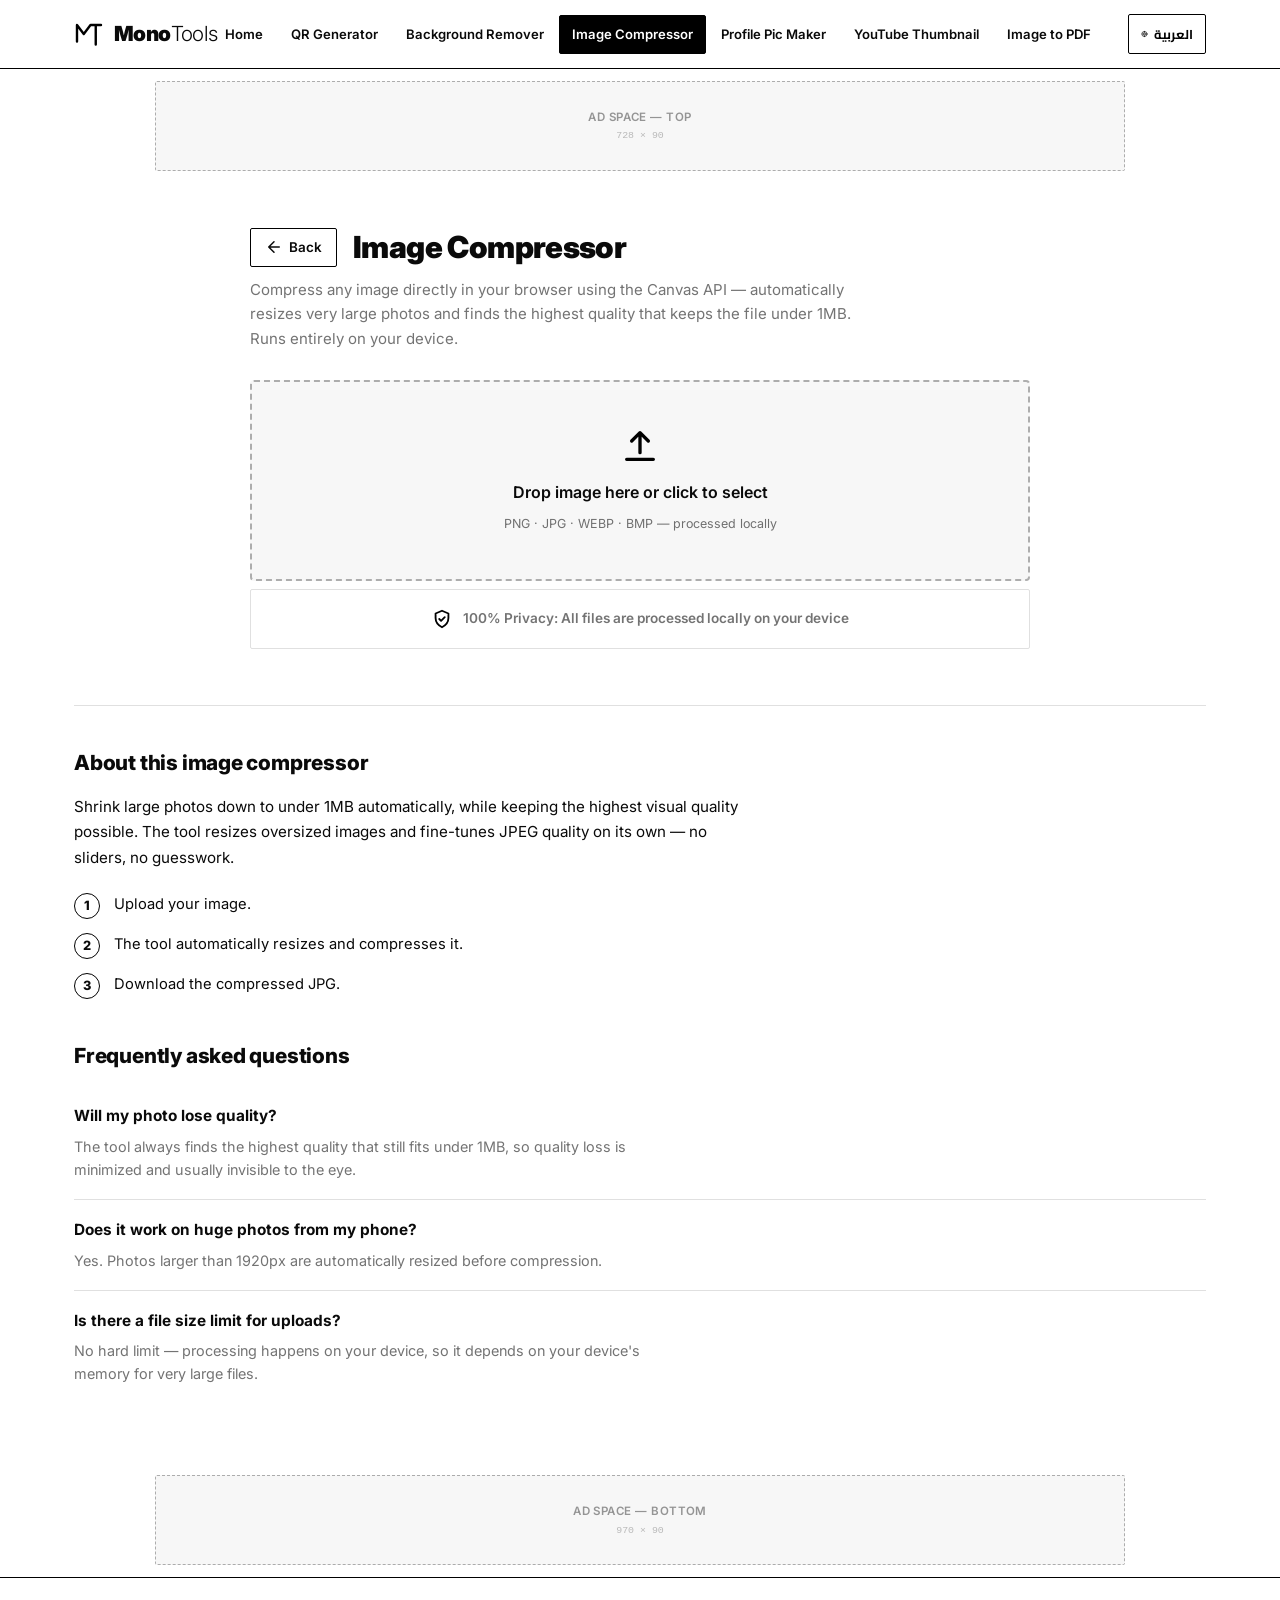
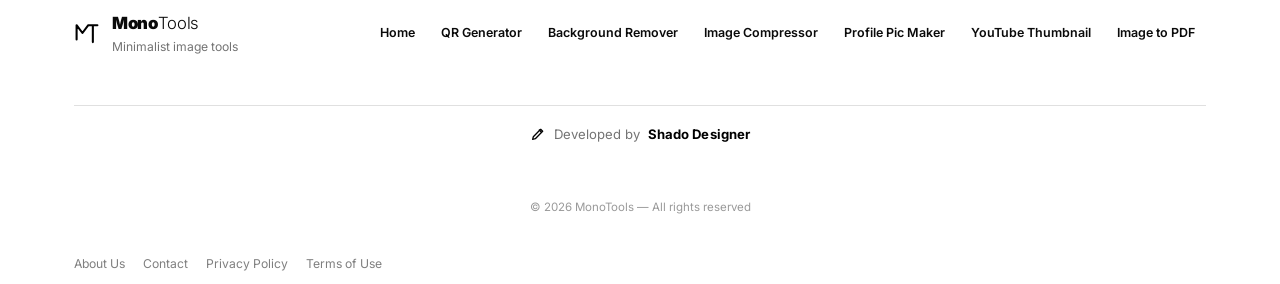
<file: image-compressor.html>
<!DOCTYPE html>
<html lang="en" dir="ltr">
<head>
  <meta charset="UTF-8">
  <meta name="viewport" content="width=device-width, initial-scale=1.0, maximum-scale=1.0, user-scalable=no">
  <title>Image Compressor — Shrink Photos Under 1MB | MonoTools</title>
  <meta name="description" content="Compress any photo to under 1MB automatically while keeping the best possible quality. Fully automatic, runs in your browser.">
  <link rel="canonical" href="https://www.monotools.example/image-compressor.html">

  <meta property="og:type" content="website">
  <meta property="og:title" content="Image Compressor — Shrink Photos Under 1MB | MonoTools">
  <meta property="og:description" content="Compress any photo to under 1MB automatically while keeping the best possible quality. Fully automatic, runs in your browser.">
  <meta property="og:url" content="https://www.monotools.example/image-compressor.html">
  <meta property="og:site_name" content="MonoTools">
  <meta name="twitter:card" content="summary">
  <meta name="twitter:title" content="Image Compressor — Shrink Photos Under 1MB | MonoTools">
  <meta name="twitter:description" content="Compress any photo to under 1MB automatically while keeping the best possible quality. Fully automatic, runs in your browser.">

  <!-- Fonts: Inter (Latin) + Cairo (Arabic) -->
  <link rel="preconnect" href="https://fonts.googleapis.com">
  <link rel="preconnect" href="https://fonts.gstatic.com" crossorigin>
  <link href="https://fonts.googleapis.com/css2?family=Cairo:wght@300;400;600;700;900&family=Inter:wght@300;400;600;700;900&display=swap" rel="stylesheet">

  <link rel="stylesheet" href="styles.css">
  <link rel="icon" type="image/svg+xml" href="[data-uri]">
</head>
<body>

<!-- ============================================================ HEADER -->
<header class="site-header">
  <div class="container header-inner">
    <a href="index.html" class="logo" data-nav="home" aria-label="MonoTools">
      <svg class="logo-icon" viewBox="0 0 40 40" fill="none" stroke="currentColor" stroke-width="3.2" stroke-linecap="round" stroke-linejoin="round">
        <path d="M4 30V8L13 20 22 8H36M29 8V34"/>
      </svg>
      <span class="logo-text">Mono<span class="light">Tools</span></span>
    </a>

    <nav class="main-nav" id="mainNav">
      <a href="index.html" data-nav="home" data-i18n="nav.home">Home</a>
      <a href="qr-code-generator.html" data-nav="qr" data-i18n="nav.qr">QR Generator</a>
      <a href="background-remover.html" data-nav="bg" data-i18n="nav.bg">Background Remover</a>
      <a class="active" href="image-compressor.html" data-nav="compress" data-i18n="nav.compress">Image Compressor</a>
      <a href="profile-pic-maker.html" data-nav="pfp" data-i18n="nav.pfp">Profile Pic Maker</a>
      <a href="youtube-thumbnail-downloader.html" data-nav="youtube" data-i18n="nav.youtube">YouTube Thumbnail</a>
      <a href="image-to-pdf.html" data-nav="pdf" data-i18n="nav.pdf">Image to PDF</a>
    </nav>

    <button class="lang-toggle" id="langToggle" aria-label="Switch language">
      <svg viewBox="0 0 24 24" fill="none" stroke="currentColor" stroke-width="2" stroke-linecap="round" stroke-linejoin="round">
        <circle cx="12" cy="12" r="9"/>
        <path d="M3 12h18M12 3a14 14 0 0 1 0 18M12 3a14 14 0 0 0 0 18"/>
      </svg>
      <span id="langLabel">العربية</span>
    </button>

    <button class="nav-toggle" id="navToggle" aria-label="Menu">
      <svg viewBox="0 0 24 24" fill="none" stroke="currentColor" stroke-width="2" stroke-linecap="round">
        <path d="M3 6h18M3 12h18M3 18h18"/>
      </svg>
    </button>
  </div>
</header>

<!-- ============================================================ TOP AD -->
<div class="ad-slot ad-top">
  <div class="ad-inner">
    <span class="ad-label" data-i18n="ad.top">Ad Space — Top</span>
    <span class="ad-size">728 × 90</span>
  </div>
</div>

<!-- ============================================================ MAIN -->
<main id="app" class="container app-main">

  <section id="view-compress" class="view active tool-page">
    <div class="tool-header">
      <a href="index.html" class="back-btn" data-nav="home">
        <svg viewBox="0 0 24 24" fill="none" stroke="currentColor" stroke-width="2" stroke-linecap="round" stroke-linejoin="round"><path d="M5 12h14M12 5l7 7-7 7"/></svg>
        <span data-i18n="back">Back</span>
      </a>
      <h2 class="tool-page-title" data-i18n="compress.title">Image Compressor</h2>
    </div>
    <p class="tool-page-desc" data-i18n="compress.desc">Compress any image directly in your browser using the Canvas API — automatically resizes very large photos and finds the highest quality that keeps the file under 1MB. Runs entirely on your device.</p>

    <div id="compressWork">
      <div class="upload-zone" id="compressZone">
        <svg viewBox="0 0 24 24" fill="none" stroke="currentColor" stroke-width="2" stroke-linecap="round" stroke-linejoin="round"><path d="M12 16V4M12 4l-5 5M12 4l5 5M4 20h16"/></svg>
        <p data-i18n="upload.drop">Drop image here or click to select</p>
        <span data-i18n="upload.sub">PNG · JPG · WEBP · BMP — processed locally</span>
        <input type="file" class="upload-input" id="compressInput" accept="image/*">
      </div>

      <div class="preview-area" id="compressPreview"></div>
    </div>

    <div class="trust-badge">
      <svg viewBox="0 0 24 24" fill="none" stroke="currentColor" stroke-width="2" stroke-linecap="round" stroke-linejoin="round"><path d="M12 3l7 3v5c0 4.5-3 8-7 10-4-2-7-5.5-7-10V6l7-3z"/><path d="M9 12l2 2 4-4"/></svg>
      <span data-i18n="trust">100% Privacy: All files are processed locally on your device</span>
    </div>
  </section>

  <section class="seo-content">
    <h2 data-i18n="seo.compress.heading">About this tool</h2>
    <p data-i18n="seo.compress.intro">Intro text.</p>
    <ol class="seo-howto">
        <li data-i18n="seo.compress.howto.1">Step 1</li>
        <li data-i18n="seo.compress.howto.2">Step 2</li>
        <li data-i18n="seo.compress.howto.3">Step 3</li>
    </ol>
    <h2 data-i18n="seo.compress.faqHeading">Frequently asked questions</h2>
    <div class="seo-faq">
      <div class="seo-faq-item">
        <h3 data-i18n="seo.compress.faq.1.q">Question 1</h3>
        <p data-i18n="seo.compress.faq.1.a">Answer 1</p>
      </div>
      <div class="seo-faq-item">
        <h3 data-i18n="seo.compress.faq.2.q">Question 2</h3>
        <p data-i18n="seo.compress.faq.2.a">Answer 2</p>
      </div>
      <div class="seo-faq-item">
        <h3 data-i18n="seo.compress.faq.3.q">Question 3</h3>
        <p data-i18n="seo.compress.faq.3.a">Answer 3</p>
      </div>
    </div>
  </section>

</main>

<!-- ============================================================ BOTTOM AD -->
<div class="ad-slot ad-bottom">
  <div class="ad-inner">
    <span class="ad-label" data-i18n="ad.bottom">Ad Space — Bottom</span>
    <span class="ad-size">970 × 90</span>
  </div>
</div>

<footer class="site-footer">
  <div class="container footer-inner">
    <div class="footer-brand">
      <svg class="logo-icon" viewBox="0 0 40 40" fill="none" stroke="currentColor" stroke-width="3.2" stroke-linecap="round" stroke-linejoin="round">
        <path d="M4 30V8L13 20 22 8H36M29 8V34"/>
      </svg>
      <div>
        <p class="footer-name">Mono<span class="light">Tools</span></p>
        <p class="footer-tag" data-i18n="footer.tag">Minimalist image tools — black ink on white</p>
      </div>
    </div>
    <nav class="footer-nav">
      <a href="index.html" data-nav="home" data-i18n="nav.home">Home</a>
      <a href="qr-code-generator.html" data-nav="qr" data-i18n="nav.qr">QR Generator</a>
      <a href="background-remover.html" data-nav="bg" data-i18n="nav.bg">Background Remover</a>
      <a class="active" href="image-compressor.html" data-nav="compress" data-i18n="nav.compress">Image Compressor</a>
      <a href="profile-pic-maker.html" data-nav="pfp" data-i18n="nav.pfp">Profile Pic Maker</a>
      <a href="youtube-thumbnail-downloader.html" data-nav="youtube" data-i18n="nav.youtube">YouTube Thumbnail</a>
      <a href="image-to-pdf.html" data-nav="pdf" data-i18n="nav.pdf">Image to PDF</a>
    </nav>
    <div class="footer-credit">
      <span class="credit-row">
        <svg viewBox="0 0 24 24" fill="none" stroke="currentColor" stroke-width="2" stroke-linecap="round" stroke-linejoin="round">
          <path d="M4 20l4-1 11-11-3-3L5 16l-1 4z"/>
          <path d="M14 6l3 3"/>
        </svg>
        <span data-i18n="footer.dev">Developed by</span>
        <span class="credit-name">Shado Designer</span>
      </span>
    </div>
    <p class="footer-copy">© <span id="year"></span> MonoTools — <span data-i18n="footer.copy">All rights reserved</span></p>
    <nav class="footer-legal">
      <a href="about.html" data-i18n="footer.about">About Us</a>
      <a href="contact.html" data-i18n="footer.contact">Contact</a>
      <a href="privacy-policy.html" data-i18n="footer.privacy">Privacy Policy</a>
      <a href="terms.html" data-i18n="footer.terms">Terms of Use</a>
    </nav>
  </div>
</footer>

<script src="script.js"></script>
</body>
</html>
</file>
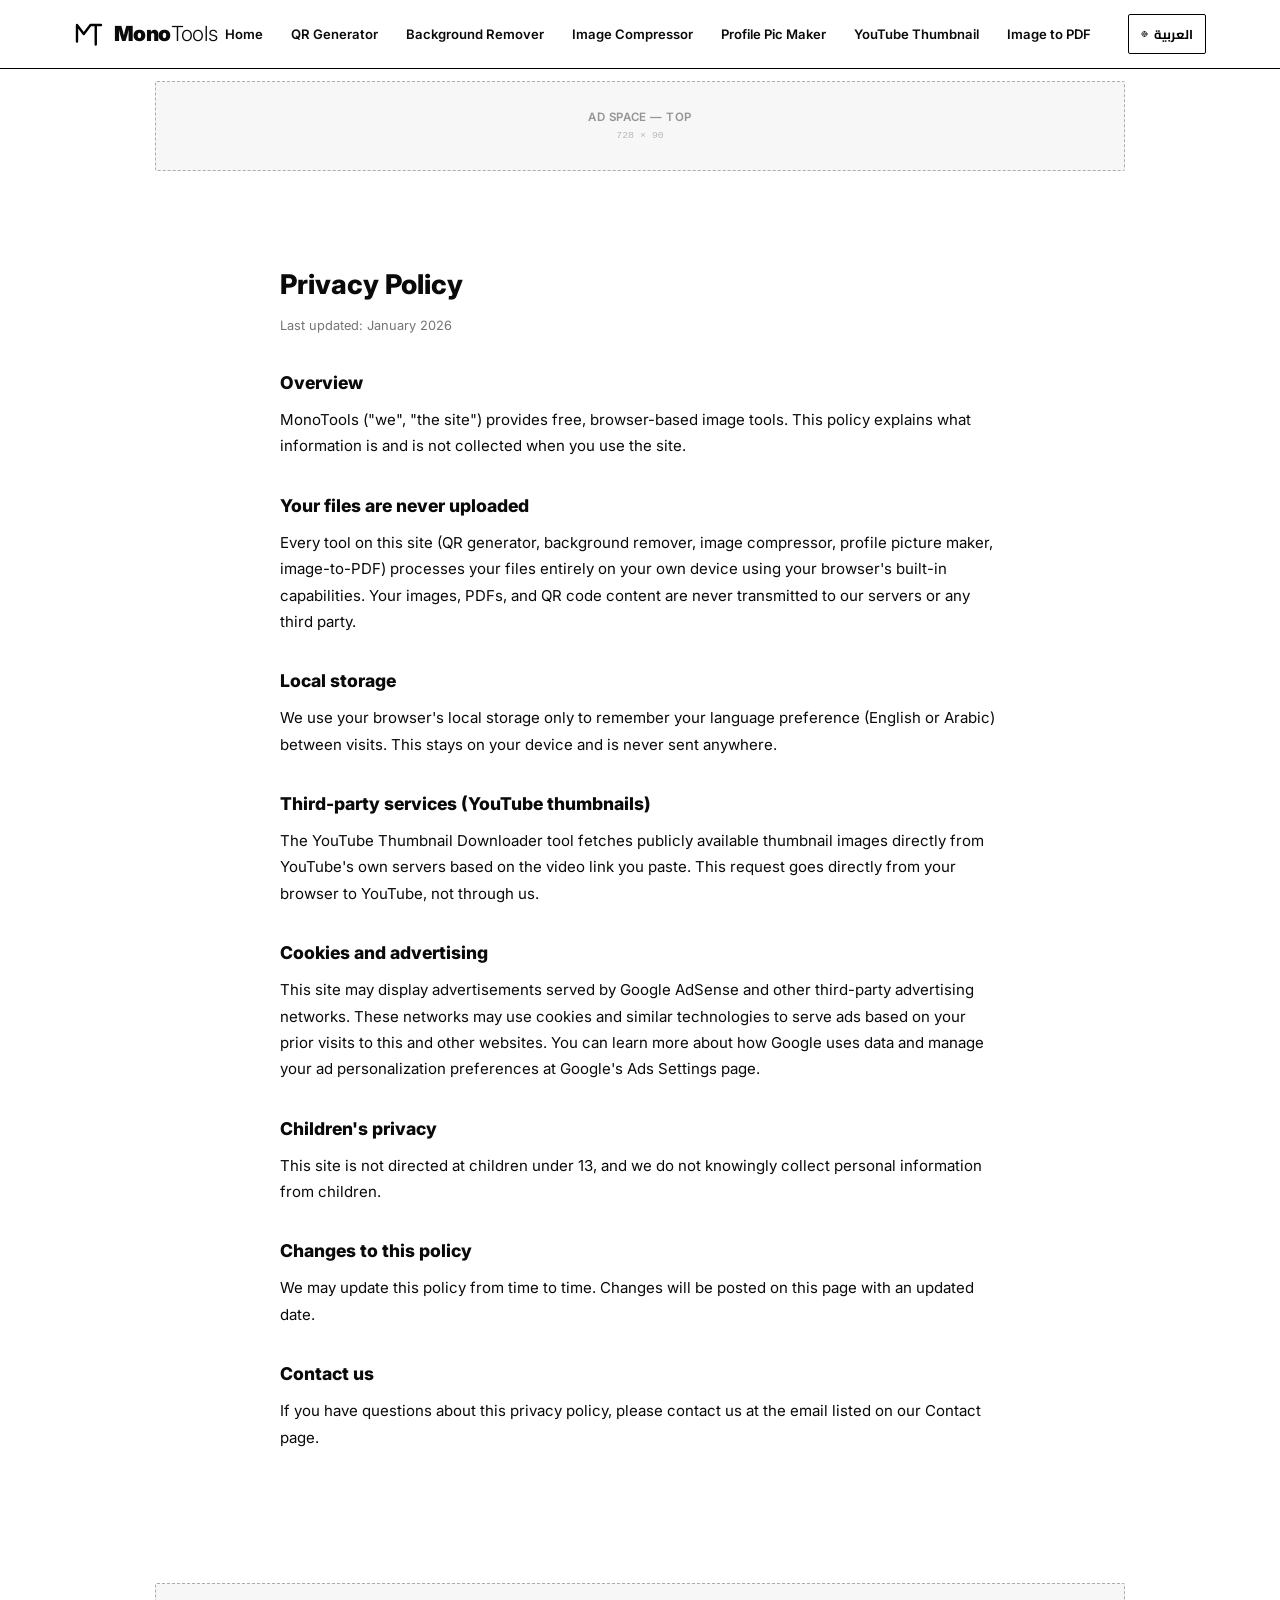
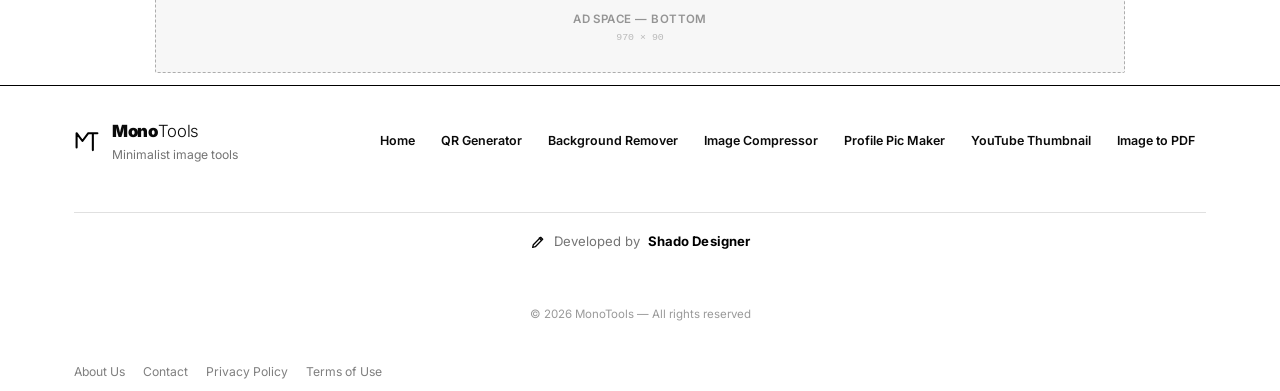
<file: privacy-policy.html>
<!DOCTYPE html>
<html lang="en" dir="ltr">
<head>
  <meta charset="UTF-8">
  <meta name="viewport" content="width=device-width, initial-scale=1.0, maximum-scale=1.0, user-scalable=no">
  <title>Privacy Policy — MonoTools</title>
  <meta name="description" content="Read the MonoTools privacy policy: what data we do and do not collect, and how our browser-based tools protect your files.">
  <link rel="canonical" href="https://www.monotools.example/privacy-policy.html">

  <meta property="og:type" content="website">
  <meta property="og:title" content="Privacy Policy — MonoTools">
  <meta property="og:description" content="Read the MonoTools privacy policy: what data we do and do not collect, and how our browser-based tools protect your files.">
  <meta property="og:url" content="https://www.monotools.example/privacy-policy.html">
  <meta property="og:site_name" content="MonoTools">
  <meta name="twitter:card" content="summary">
  <meta name="twitter:title" content="Privacy Policy — MonoTools">
  <meta name="twitter:description" content="Read the MonoTools privacy policy: what data we do and do not collect, and how our browser-based tools protect your files.">

  <!-- Fonts: Inter (Latin) + Cairo (Arabic) -->
  <link rel="preconnect" href="https://fonts.googleapis.com">
  <link rel="preconnect" href="https://fonts.gstatic.com" crossorigin>
  <link href="https://fonts.googleapis.com/css2?family=Cairo:wght@300;400;600;700;900&family=Inter:wght@300;400;600;700;900&display=swap" rel="stylesheet">

  <link rel="stylesheet" href="styles.css">
  <link rel="icon" type="image/svg+xml" href="[data-uri]">
</head>
<body>

<!-- ============================================================ HEADER -->
<header class="site-header">
  <div class="container header-inner">
    <a href="index.html" class="logo" data-nav="home" aria-label="MonoTools">
      <svg class="logo-icon" viewBox="0 0 40 40" fill="none" stroke="currentColor" stroke-width="3.2" stroke-linecap="round" stroke-linejoin="round">
        <path d="M4 30V8L13 20 22 8H36M29 8V34"/>
      </svg>
      <span class="logo-text">Mono<span class="light">Tools</span></span>
    </a>

    <nav class="main-nav" id="mainNav">
      <a href="index.html" data-nav="home" data-i18n="nav.home">Home</a>
      <a href="qr-code-generator.html" data-nav="qr" data-i18n="nav.qr">QR Generator</a>
      <a href="background-remover.html" data-nav="bg" data-i18n="nav.bg">Background Remover</a>
      <a href="image-compressor.html" data-nav="compress" data-i18n="nav.compress">Image Compressor</a>
      <a href="profile-pic-maker.html" data-nav="pfp" data-i18n="nav.pfp">Profile Pic Maker</a>
      <a href="youtube-thumbnail-downloader.html" data-nav="youtube" data-i18n="nav.youtube">YouTube Thumbnail</a>
      <a href="image-to-pdf.html" data-nav="pdf" data-i18n="nav.pdf">Image to PDF</a>
    </nav>

    <button class="lang-toggle" id="langToggle" aria-label="Switch language">
      <svg viewBox="0 0 24 24" fill="none" stroke="currentColor" stroke-width="2" stroke-linecap="round" stroke-linejoin="round">
        <circle cx="12" cy="12" r="9"/>
        <path d="M3 12h18M12 3a14 14 0 0 1 0 18M12 3a14 14 0 0 0 0 18"/>
      </svg>
      <span id="langLabel">العربية</span>
    </button>

    <button class="nav-toggle" id="navToggle" aria-label="Menu">
      <svg viewBox="0 0 24 24" fill="none" stroke="currentColor" stroke-width="2" stroke-linecap="round">
        <path d="M3 6h18M3 12h18M3 18h18"/>
      </svg>
    </button>
  </div>
</header>

<!-- ============================================================ TOP AD -->
<div class="ad-slot ad-top">
  <div class="ad-inner">
    <span class="ad-label" data-i18n="ad.top">Ad Space — Top</span>
    <span class="ad-size">728 × 90</span>
  </div>
</div>

<!-- ============================================================ MAIN -->
<main id="app" class="container app-main">

  <section class="legal-page">
    <h1 data-i18n="page.privacy-policy.title">Privacy Policy</h1>
    <p class="legal-updated" data-i18n="page.updated">Last updated: January 2026</p>
    <h2 data-i18n="privacy.p1.h">Overview</h2>
    <p data-i18n="privacy.p1">MonoTools ("we", "the site") provides free, browser-based image tools. This policy explains what information is and is not collected when you use the site.</p>
    <h2 data-i18n="privacy.p2.h">Your files are never uploaded</h2>
    <p data-i18n="privacy.p2">Every tool on this site (QR generator, background remover, image compressor, profile picture maker, image-to-PDF) processes your files entirely on your own device using your browser's built-in capabilities. Your images, PDFs, and QR code content are never transmitted to our servers or any third party.</p>
    <h2 data-i18n="privacy.p3.h">Local storage</h2>
    <p data-i18n="privacy.p3">We use your browser's local storage only to remember your language preference (English or Arabic) between visits. This stays on your device and is never sent anywhere.</p>
    <h2 data-i18n="privacy.p4.h">Third-party services (YouTube thumbnails)</h2>
    <p data-i18n="privacy.p4">The YouTube Thumbnail Downloader tool fetches publicly available thumbnail images directly from YouTube's own servers based on the video link you paste. This request goes directly from your browser to YouTube, not through us.</p>
    <h2 data-i18n="privacy.p5.h">Cookies and advertising</h2>
    <p data-i18n="privacy.p5">This site may display advertisements served by Google AdSense and other third-party advertising networks. These networks may use cookies and similar technologies to serve ads based on your prior visits to this and other websites. You can learn more about how Google uses data and manage your ad personalization preferences at Google's Ads Settings page.</p>
    <h2 data-i18n="privacy.p6.h">Children's privacy</h2>
    <p data-i18n="privacy.p6">This site is not directed at children under 13, and we do not knowingly collect personal information from children.</p>
    <h2 data-i18n="privacy.p7.h">Changes to this policy</h2>
    <p data-i18n="privacy.p7">We may update this policy from time to time. Changes will be posted on this page with an updated date.</p>
    <h2 data-i18n="privacy.p8.h">Contact us</h2>
    <p data-i18n="privacy.p8">If you have questions about this privacy policy, please contact us at the email listed on our Contact page.</p>
  </section>
</main>

<!-- ============================================================ BOTTOM AD -->
<div class="ad-slot ad-bottom">
  <div class="ad-inner">
    <span class="ad-label" data-i18n="ad.bottom">Ad Space — Bottom</span>
    <span class="ad-size">970 × 90</span>
  </div>
</div>

<footer class="site-footer">
  <div class="container footer-inner">
    <div class="footer-brand">
      <svg class="logo-icon" viewBox="0 0 40 40" fill="none" stroke="currentColor" stroke-width="3.2" stroke-linecap="round" stroke-linejoin="round">
        <path d="M4 30V8L13 20 22 8H36M29 8V34"/>
      </svg>
      <div>
        <p class="footer-name">Mono<span class="light">Tools</span></p>
        <p class="footer-tag" data-i18n="footer.tag">Minimalist image tools — black ink on white</p>
      </div>
    </div>
    <nav class="footer-nav">
      <a href="index.html" data-nav="home" data-i18n="nav.home">Home</a>
      <a href="qr-code-generator.html" data-nav="qr" data-i18n="nav.qr">QR Generator</a>
      <a href="background-remover.html" data-nav="bg" data-i18n="nav.bg">Background Remover</a>
      <a href="image-compressor.html" data-nav="compress" data-i18n="nav.compress">Image Compressor</a>
      <a href="profile-pic-maker.html" data-nav="pfp" data-i18n="nav.pfp">Profile Pic Maker</a>
      <a href="youtube-thumbnail-downloader.html" data-nav="youtube" data-i18n="nav.youtube">YouTube Thumbnail</a>
      <a href="image-to-pdf.html" data-nav="pdf" data-i18n="nav.pdf">Image to PDF</a>
    </nav>
    <div class="footer-credit">
      <span class="credit-row">
        <svg viewBox="0 0 24 24" fill="none" stroke="currentColor" stroke-width="2" stroke-linecap="round" stroke-linejoin="round">
          <path d="M4 20l4-1 11-11-3-3L5 16l-1 4z"/>
          <path d="M14 6l3 3"/>
        </svg>
        <span data-i18n="footer.dev">Developed by</span>
        <span class="credit-name">Shado Designer</span>
      </span>
    </div>
    <p class="footer-copy">© <span id="year"></span> MonoTools — <span data-i18n="footer.copy">All rights reserved</span></p>
    <nav class="footer-legal">
      <a href="about.html" data-i18n="footer.about">About Us</a>
      <a href="contact.html" data-i18n="footer.contact">Contact</a>
      <a href="privacy-policy.html" data-i18n="footer.privacy">Privacy Policy</a>
      <a href="terms.html" data-i18n="footer.terms">Terms of Use</a>
    </nav>
  </div>
</footer>

<script src="script.js"></script>
</body>
</html>
</file>
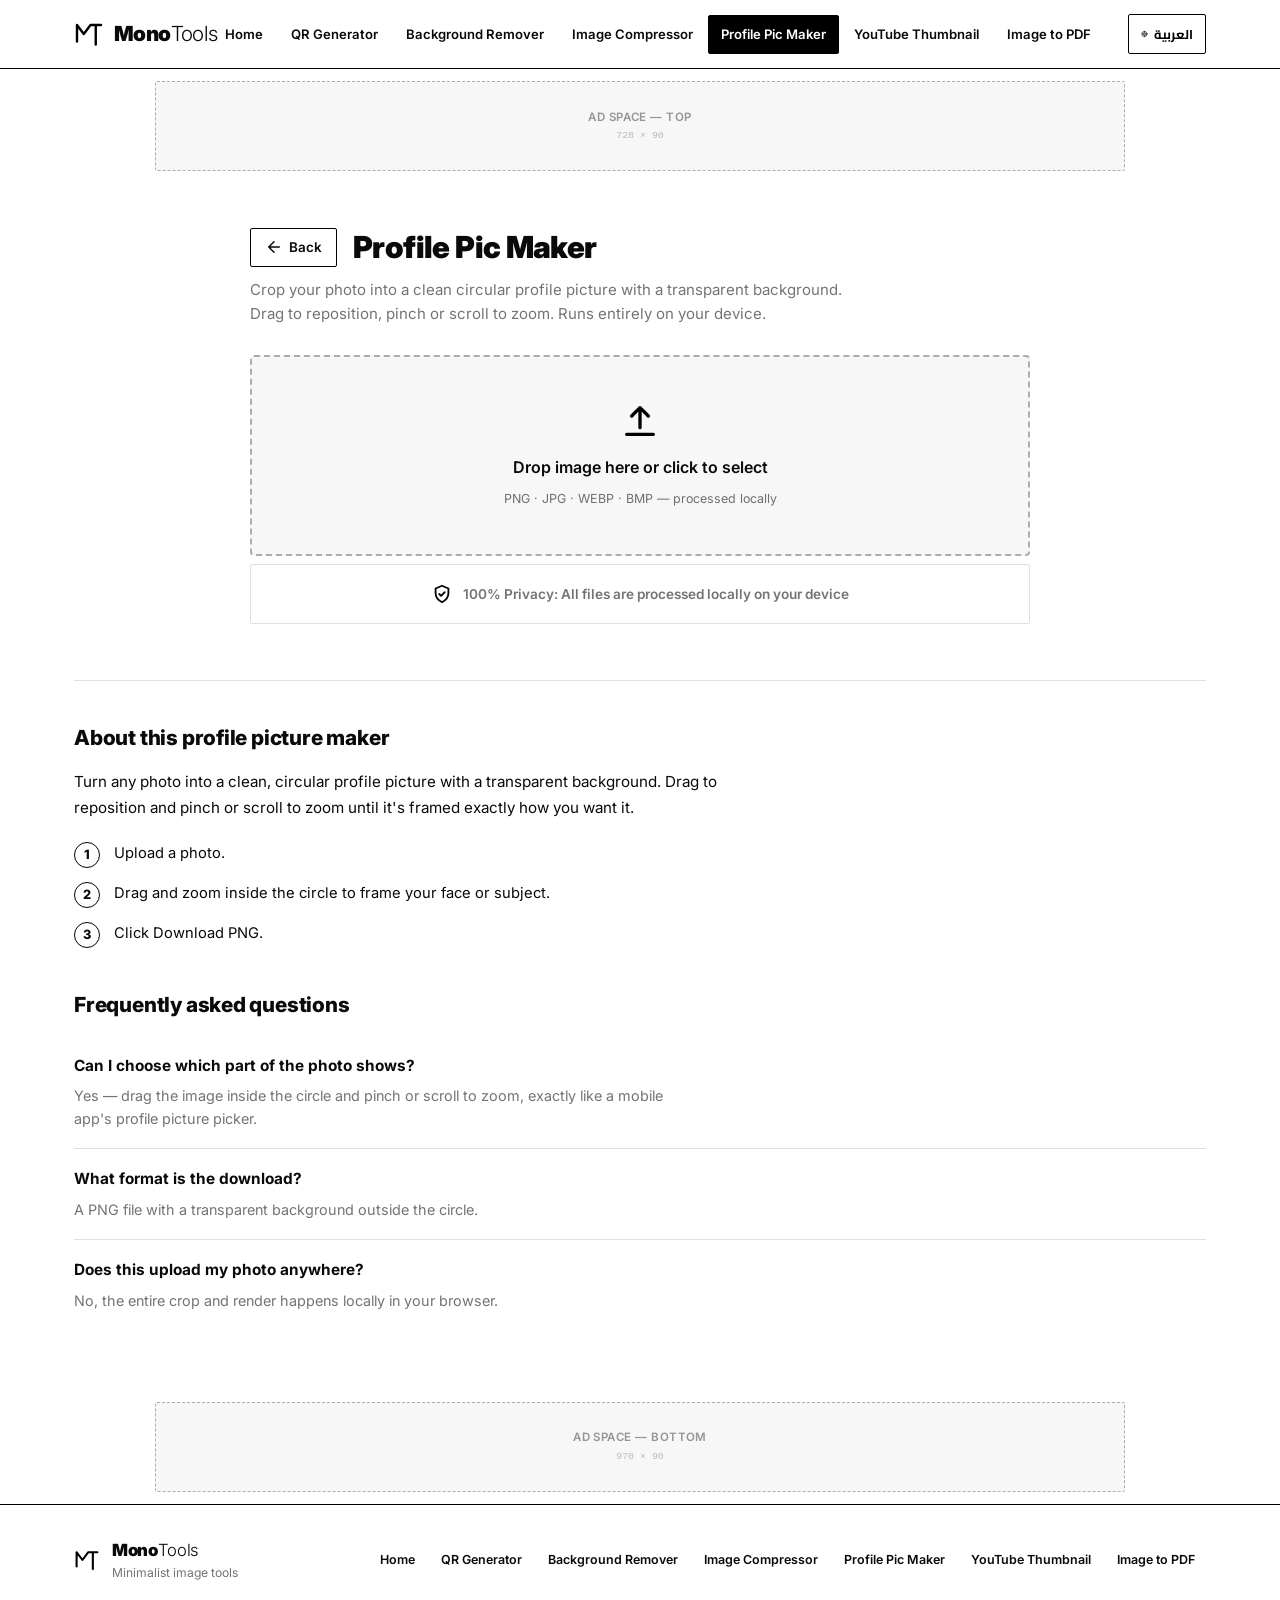
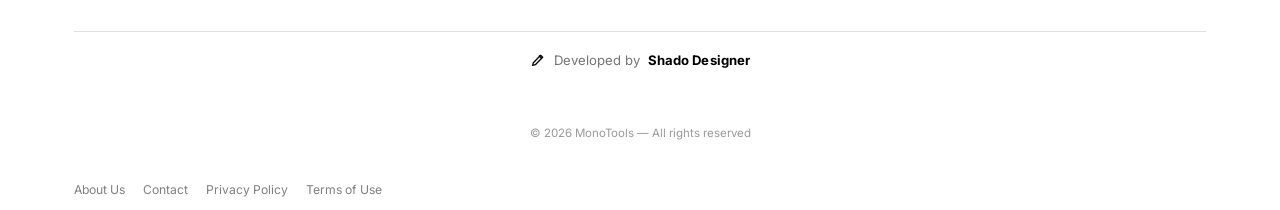
<file: profile-pic-maker.html>
<!DOCTYPE html>
<html lang="en" dir="ltr">
<head>
  <meta charset="UTF-8">
  <meta name="viewport" content="width=device-width, initial-scale=1.0, maximum-scale=1.0, user-scalable=no">
  <title>Profile Picture Maker — Circular Crop, Transparent PNG | MonoTools</title>
  <meta name="description" content="Turn any photo into a circular profile picture with a transparent background. Drag and zoom to frame it exactly how you want.">
  <link rel="canonical" href="https://www.monotools.example/profile-pic-maker.html">

  <meta property="og:type" content="website">
  <meta property="og:title" content="Profile Picture Maker — Circular Crop, Transparent PNG | MonoTools">
  <meta property="og:description" content="Turn any photo into a circular profile picture with a transparent background. Drag and zoom to frame it exactly how you want.">
  <meta property="og:url" content="https://www.monotools.example/profile-pic-maker.html">
  <meta property="og:site_name" content="MonoTools">
  <meta name="twitter:card" content="summary">
  <meta name="twitter:title" content="Profile Picture Maker — Circular Crop, Transparent PNG | MonoTools">
  <meta name="twitter:description" content="Turn any photo into a circular profile picture with a transparent background. Drag and zoom to frame it exactly how you want.">

  <!-- Fonts: Inter (Latin) + Cairo (Arabic) -->
  <link rel="preconnect" href="https://fonts.googleapis.com">
  <link rel="preconnect" href="https://fonts.gstatic.com" crossorigin>
  <link href="https://fonts.googleapis.com/css2?family=Cairo:wght@300;400;600;700;900&family=Inter:wght@300;400;600;700;900&display=swap" rel="stylesheet">

  <link rel="stylesheet" href="styles.css">
  <link rel="icon" type="image/svg+xml" href="[data-uri]">
</head>
<body>

<!-- ============================================================ HEADER -->
<header class="site-header">
  <div class="container header-inner">
    <a href="index.html" class="logo" data-nav="home" aria-label="MonoTools">
      <svg class="logo-icon" viewBox="0 0 40 40" fill="none" stroke="currentColor" stroke-width="3.2" stroke-linecap="round" stroke-linejoin="round">
        <path d="M4 30V8L13 20 22 8H36M29 8V34"/>
      </svg>
      <span class="logo-text">Mono<span class="light">Tools</span></span>
    </a>

    <nav class="main-nav" id="mainNav">
      <a href="index.html" data-nav="home" data-i18n="nav.home">Home</a>
      <a href="qr-code-generator.html" data-nav="qr" data-i18n="nav.qr">QR Generator</a>
      <a href="background-remover.html" data-nav="bg" data-i18n="nav.bg">Background Remover</a>
      <a href="image-compressor.html" data-nav="compress" data-i18n="nav.compress">Image Compressor</a>
      <a class="active" href="profile-pic-maker.html" data-nav="pfp" data-i18n="nav.pfp">Profile Pic Maker</a>
      <a href="youtube-thumbnail-downloader.html" data-nav="youtube" data-i18n="nav.youtube">YouTube Thumbnail</a>
      <a href="image-to-pdf.html" data-nav="pdf" data-i18n="nav.pdf">Image to PDF</a>
    </nav>

    <button class="lang-toggle" id="langToggle" aria-label="Switch language">
      <svg viewBox="0 0 24 24" fill="none" stroke="currentColor" stroke-width="2" stroke-linecap="round" stroke-linejoin="round">
        <circle cx="12" cy="12" r="9"/>
        <path d="M3 12h18M12 3a14 14 0 0 1 0 18M12 3a14 14 0 0 0 0 18"/>
      </svg>
      <span id="langLabel">العربية</span>
    </button>

    <button class="nav-toggle" id="navToggle" aria-label="Menu">
      <svg viewBox="0 0 24 24" fill="none" stroke="currentColor" stroke-width="2" stroke-linecap="round">
        <path d="M3 6h18M3 12h18M3 18h18"/>
      </svg>
    </button>
  </div>
</header>

<!-- ============================================================ TOP AD -->
<div class="ad-slot ad-top">
  <div class="ad-inner">
    <span class="ad-label" data-i18n="ad.top">Ad Space — Top</span>
    <span class="ad-size">728 × 90</span>
  </div>
</div>

<!-- ============================================================ MAIN -->
<main id="app" class="container app-main">

  <section id="view-pfp" class="view active tool-page">
    <div class="tool-header">
      <a href="index.html" class="back-btn" data-nav="home">
        <svg viewBox="0 0 24 24" fill="none" stroke="currentColor" stroke-width="2" stroke-linecap="round" stroke-linejoin="round"><path d="M5 12h14M12 5l7 7-7 7"/></svg>
        <span data-i18n="back">Back</span>
      </a>
      <h2 class="tool-page-title" data-i18n="pfp.title">Profile Pic Maker</h2>
    </div>
    <p class="tool-page-desc" data-i18n="pfp.desc">Crop your photo into a clean circular profile picture with a transparent background. Drag to reposition, pinch or scroll to zoom. Runs entirely on your device.</p>

    <div id="pfpWork">
      <div class="upload-zone" id="pfpZone">
        <svg viewBox="0 0 24 24" fill="none" stroke="currentColor" stroke-width="2" stroke-linecap="round" stroke-linejoin="round"><path d="M12 16V4M12 4l-5 5M12 4l5 5M4 20h16"/></svg>
        <p data-i18n="upload.drop">Drop image here or click to select</p>
        <span data-i18n="upload.sub">PNG · JPG · WEBP · BMP — processed locally</span>
        <input type="file" class="upload-input" id="pfpInput" accept="image/*">
      </div>

      <div id="pfpEditor" style="display:none;">
        <div class="pfp-crop-wrap">
          <div class="pfp-crop-frame" id="pfpCropFrame">
            <img id="pfpCropImg" alt="" draggable="false">
          </div>
        </div>
        <p class="pfp-hint" data-i18n="pfp.hint">Drag to reposition. Pinch or scroll to zoom.</p>
        <button class="btn btn-block" id="pfpDownloadBtn" data-i18n="pfp.download">Download PNG</button>
      </div>

      <div class="preview-area" id="pfpPreview"></div>
    </div>

    <div class="trust-badge">
      <svg viewBox="0 0 24 24" fill="none" stroke="currentColor" stroke-width="2" stroke-linecap="round" stroke-linejoin="round"><path d="M12 3l7 3v5c0 4.5-3 8-7 10-4-2-7-5.5-7-10V6l7-3z"/><path d="M9 12l2 2 4-4"/></svg>
      <span data-i18n="trust">100% Privacy: All files are processed locally on your device</span>
    </div>
  </section>

  <section class="seo-content">
    <h2 data-i18n="seo.pfp.heading">About this tool</h2>
    <p data-i18n="seo.pfp.intro">Intro text.</p>
    <ol class="seo-howto">
        <li data-i18n="seo.pfp.howto.1">Step 1</li>
        <li data-i18n="seo.pfp.howto.2">Step 2</li>
        <li data-i18n="seo.pfp.howto.3">Step 3</li>
    </ol>
    <h2 data-i18n="seo.pfp.faqHeading">Frequently asked questions</h2>
    <div class="seo-faq">
      <div class="seo-faq-item">
        <h3 data-i18n="seo.pfp.faq.1.q">Question 1</h3>
        <p data-i18n="seo.pfp.faq.1.a">Answer 1</p>
      </div>
      <div class="seo-faq-item">
        <h3 data-i18n="seo.pfp.faq.2.q">Question 2</h3>
        <p data-i18n="seo.pfp.faq.2.a">Answer 2</p>
      </div>
      <div class="seo-faq-item">
        <h3 data-i18n="seo.pfp.faq.3.q">Question 3</h3>
        <p data-i18n="seo.pfp.faq.3.a">Answer 3</p>
      </div>
    </div>
  </section>

</main>

<!-- ============================================================ BOTTOM AD -->
<div class="ad-slot ad-bottom">
  <div class="ad-inner">
    <span class="ad-label" data-i18n="ad.bottom">Ad Space — Bottom</span>
    <span class="ad-size">970 × 90</span>
  </div>
</div>

<footer class="site-footer">
  <div class="container footer-inner">
    <div class="footer-brand">
      <svg class="logo-icon" viewBox="0 0 40 40" fill="none" stroke="currentColor" stroke-width="3.2" stroke-linecap="round" stroke-linejoin="round">
        <path d="M4 30V8L13 20 22 8H36M29 8V34"/>
      </svg>
      <div>
        <p class="footer-name">Mono<span class="light">Tools</span></p>
        <p class="footer-tag" data-i18n="footer.tag">Minimalist image tools — black ink on white</p>
      </div>
    </div>
    <nav class="footer-nav">
      <a href="index.html" data-nav="home" data-i18n="nav.home">Home</a>
      <a href="qr-code-generator.html" data-nav="qr" data-i18n="nav.qr">QR Generator</a>
      <a href="background-remover.html" data-nav="bg" data-i18n="nav.bg">Background Remover</a>
      <a href="image-compressor.html" data-nav="compress" data-i18n="nav.compress">Image Compressor</a>
      <a class="active" href="profile-pic-maker.html" data-nav="pfp" data-i18n="nav.pfp">Profile Pic Maker</a>
      <a href="youtube-thumbnail-downloader.html" data-nav="youtube" data-i18n="nav.youtube">YouTube Thumbnail</a>
      <a href="image-to-pdf.html" data-nav="pdf" data-i18n="nav.pdf">Image to PDF</a>
    </nav>
    <div class="footer-credit">
      <span class="credit-row">
        <svg viewBox="0 0 24 24" fill="none" stroke="currentColor" stroke-width="2" stroke-linecap="round" stroke-linejoin="round">
          <path d="M4 20l4-1 11-11-3-3L5 16l-1 4z"/>
          <path d="M14 6l3 3"/>
        </svg>
        <span data-i18n="footer.dev">Developed by</span>
        <span class="credit-name">Shado Designer</span>
      </span>
    </div>
    <p class="footer-copy">© <span id="year"></span> MonoTools — <span data-i18n="footer.copy">All rights reserved</span></p>
    <nav class="footer-legal">
      <a href="about.html" data-i18n="footer.about">About Us</a>
      <a href="contact.html" data-i18n="footer.contact">Contact</a>
      <a href="privacy-policy.html" data-i18n="footer.privacy">Privacy Policy</a>
      <a href="terms.html" data-i18n="footer.terms">Terms of Use</a>
    </nav>
  </div>
</footer>

<script src="script.js"></script>
</body>
</html>
</file>
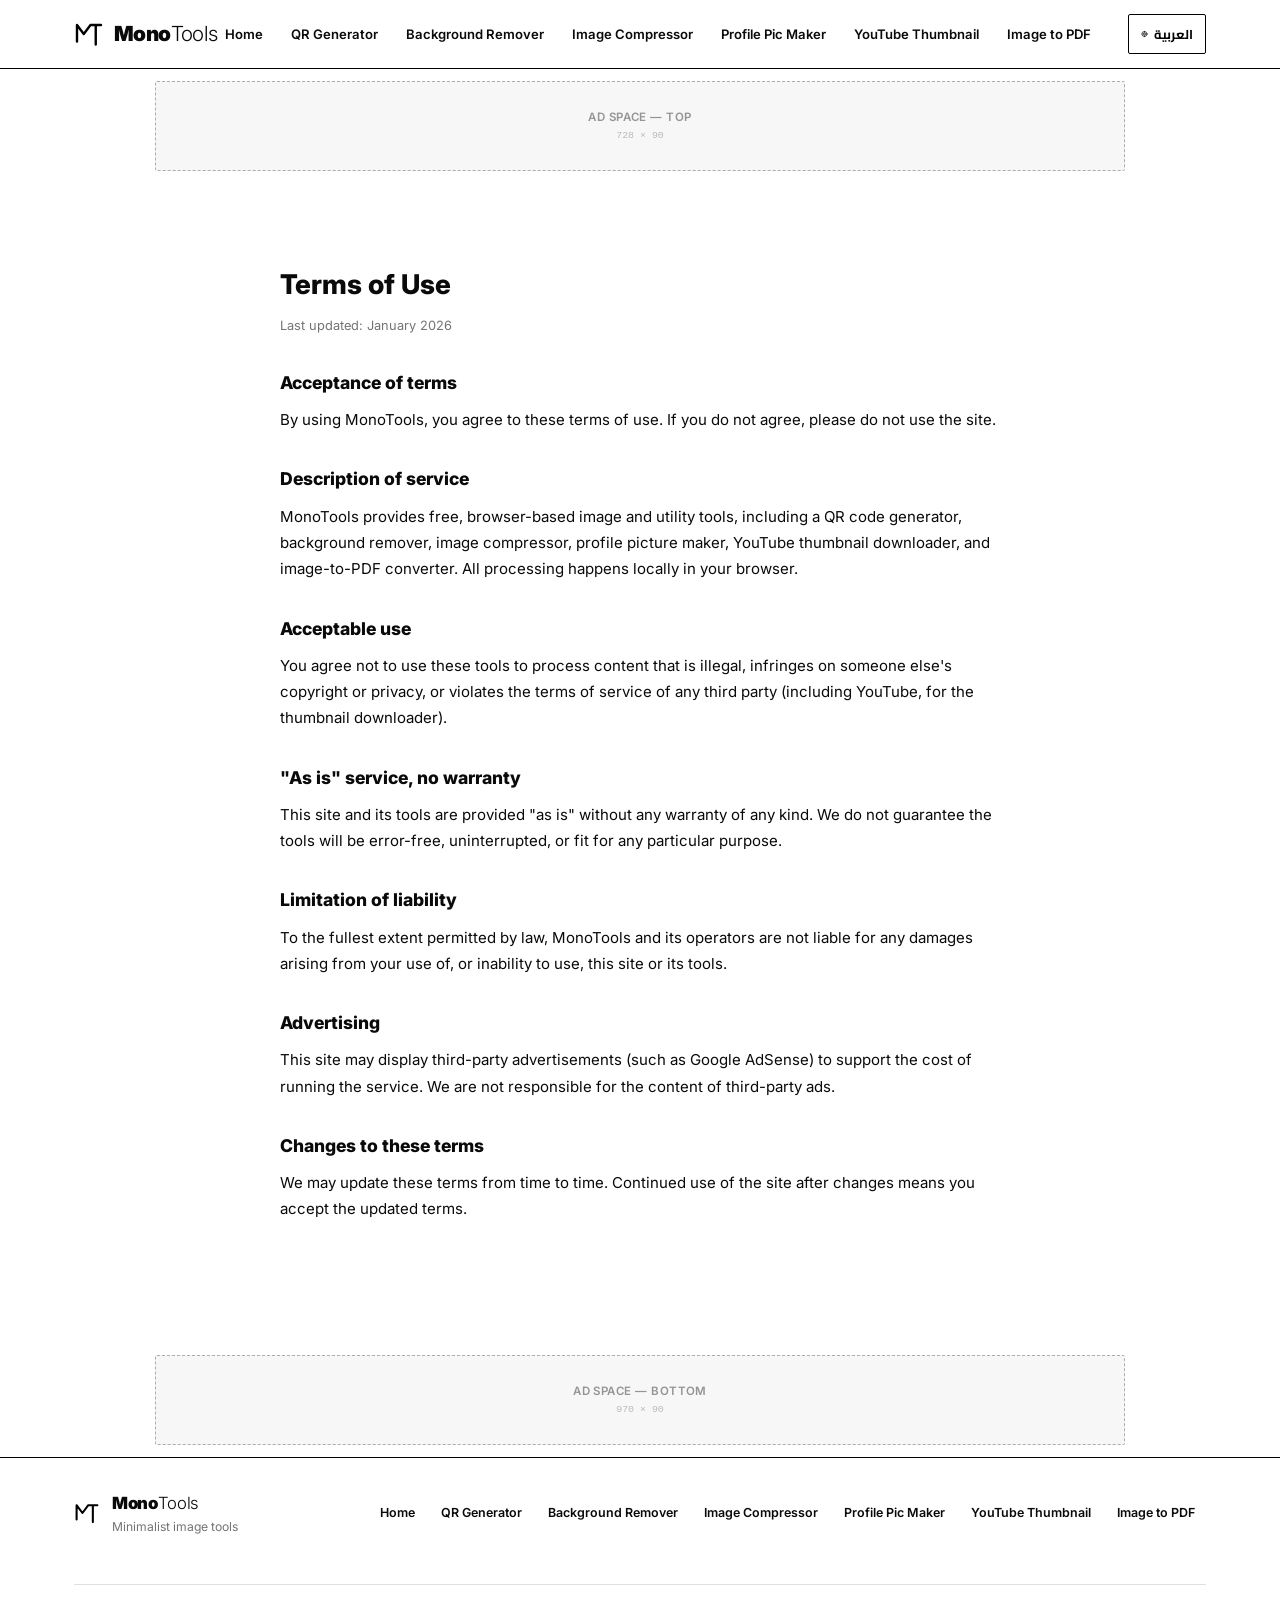
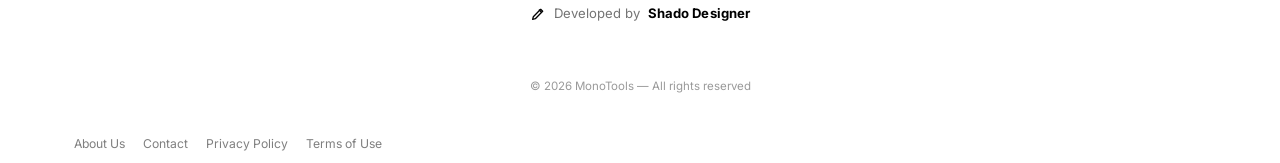
<file: terms.html>
<!DOCTYPE html>
<html lang="en" dir="ltr">
<head>
  <meta charset="UTF-8">
  <meta name="viewport" content="width=device-width, initial-scale=1.0, maximum-scale=1.0, user-scalable=no">
  <title>Terms of Use — MonoTools</title>
  <meta name="description" content="The terms of use governing your access to and use of MonoTools' free browser-based image tools.">
  <link rel="canonical" href="https://www.monotools.example/terms.html">

  <meta property="og:type" content="website">
  <meta property="og:title" content="Terms of Use — MonoTools">
  <meta property="og:description" content="The terms of use governing your access to and use of MonoTools' free browser-based image tools.">
  <meta property="og:url" content="https://www.monotools.example/terms.html">
  <meta property="og:site_name" content="MonoTools">
  <meta name="twitter:card" content="summary">
  <meta name="twitter:title" content="Terms of Use — MonoTools">
  <meta name="twitter:description" content="The terms of use governing your access to and use of MonoTools' free browser-based image tools.">

  <!-- Fonts: Inter (Latin) + Cairo (Arabic) -->
  <link rel="preconnect" href="https://fonts.googleapis.com">
  <link rel="preconnect" href="https://fonts.gstatic.com" crossorigin>
  <link href="https://fonts.googleapis.com/css2?family=Cairo:wght@300;400;600;700;900&family=Inter:wght@300;400;600;700;900&display=swap" rel="stylesheet">

  <link rel="stylesheet" href="styles.css">
  <link rel="icon" type="image/svg+xml" href="[data-uri]">
</head>
<body>

<!-- ============================================================ HEADER -->
<header class="site-header">
  <div class="container header-inner">
    <a href="index.html" class="logo" data-nav="home" aria-label="MonoTools">
      <svg class="logo-icon" viewBox="0 0 40 40" fill="none" stroke="currentColor" stroke-width="3.2" stroke-linecap="round" stroke-linejoin="round">
        <path d="M4 30V8L13 20 22 8H36M29 8V34"/>
      </svg>
      <span class="logo-text">Mono<span class="light">Tools</span></span>
    </a>

    <nav class="main-nav" id="mainNav">
      <a href="index.html" data-nav="home" data-i18n="nav.home">Home</a>
      <a href="qr-code-generator.html" data-nav="qr" data-i18n="nav.qr">QR Generator</a>
      <a href="background-remover.html" data-nav="bg" data-i18n="nav.bg">Background Remover</a>
      <a href="image-compressor.html" data-nav="compress" data-i18n="nav.compress">Image Compressor</a>
      <a href="profile-pic-maker.html" data-nav="pfp" data-i18n="nav.pfp">Profile Pic Maker</a>
      <a href="youtube-thumbnail-downloader.html" data-nav="youtube" data-i18n="nav.youtube">YouTube Thumbnail</a>
      <a href="image-to-pdf.html" data-nav="pdf" data-i18n="nav.pdf">Image to PDF</a>
    </nav>

    <button class="lang-toggle" id="langToggle" aria-label="Switch language">
      <svg viewBox="0 0 24 24" fill="none" stroke="currentColor" stroke-width="2" stroke-linecap="round" stroke-linejoin="round">
        <circle cx="12" cy="12" r="9"/>
        <path d="M3 12h18M12 3a14 14 0 0 1 0 18M12 3a14 14 0 0 0 0 18"/>
      </svg>
      <span id="langLabel">العربية</span>
    </button>

    <button class="nav-toggle" id="navToggle" aria-label="Menu">
      <svg viewBox="0 0 24 24" fill="none" stroke="currentColor" stroke-width="2" stroke-linecap="round">
        <path d="M3 6h18M3 12h18M3 18h18"/>
      </svg>
    </button>
  </div>
</header>

<!-- ============================================================ TOP AD -->
<div class="ad-slot ad-top">
  <div class="ad-inner">
    <span class="ad-label" data-i18n="ad.top">Ad Space — Top</span>
    <span class="ad-size">728 × 90</span>
  </div>
</div>

<!-- ============================================================ MAIN -->
<main id="app" class="container app-main">

  <section class="legal-page">
    <h1 data-i18n="page.terms.title">Terms of Use</h1>
    <p class="legal-updated" data-i18n="page.updated">Last updated: January 2026</p>
    <h2 data-i18n="terms.p1.h">Acceptance of terms</h2>
    <p data-i18n="terms.p1">By using MonoTools, you agree to these terms of use. If you do not agree, please do not use the site.</p>
    <h2 data-i18n="terms.p2.h">Description of service</h2>
    <p data-i18n="terms.p2">MonoTools provides free, browser-based image and utility tools, including a QR code generator, background remover, image compressor, profile picture maker, YouTube thumbnail downloader, and image-to-PDF converter. All processing happens locally in your browser.</p>
    <h2 data-i18n="terms.p3.h">Acceptable use</h2>
    <p data-i18n="terms.p3">You agree not to use these tools to process content that is illegal, infringes on someone else's copyright or privacy, or violates the terms of service of any third party (including YouTube, for the thumbnail downloader).</p>
    <h2 data-i18n="terms.p4.h">"As is" service, no warranty</h2>
    <p data-i18n="terms.p4">This site and its tools are provided "as is" without any warranty of any kind. We do not guarantee the tools will be error-free, uninterrupted, or fit for any particular purpose.</p>
    <h2 data-i18n="terms.p5.h">Limitation of liability</h2>
    <p data-i18n="terms.p5">To the fullest extent permitted by law, MonoTools and its operators are not liable for any damages arising from your use of, or inability to use, this site or its tools.</p>
    <h2 data-i18n="terms.p6.h">Advertising</h2>
    <p data-i18n="terms.p6">This site may display third-party advertisements (such as Google AdSense) to support the cost of running the service. We are not responsible for the content of third-party ads.</p>
    <h2 data-i18n="terms.p7.h">Changes to these terms</h2>
    <p data-i18n="terms.p7">We may update these terms from time to time. Continued use of the site after changes means you accept the updated terms.</p>
  </section>
</main>

<!-- ============================================================ BOTTOM AD -->
<div class="ad-slot ad-bottom">
  <div class="ad-inner">
    <span class="ad-label" data-i18n="ad.bottom">Ad Space — Bottom</span>
    <span class="ad-size">970 × 90</span>
  </div>
</div>

<footer class="site-footer">
  <div class="container footer-inner">
    <div class="footer-brand">
      <svg class="logo-icon" viewBox="0 0 40 40" fill="none" stroke="currentColor" stroke-width="3.2" stroke-linecap="round" stroke-linejoin="round">
        <path d="M4 30V8L13 20 22 8H36M29 8V34"/>
      </svg>
      <div>
        <p class="footer-name">Mono<span class="light">Tools</span></p>
        <p class="footer-tag" data-i18n="footer.tag">Minimalist image tools — black ink on white</p>
      </div>
    </div>
    <nav class="footer-nav">
      <a href="index.html" data-nav="home" data-i18n="nav.home">Home</a>
      <a href="qr-code-generator.html" data-nav="qr" data-i18n="nav.qr">QR Generator</a>
      <a href="background-remover.html" data-nav="bg" data-i18n="nav.bg">Background Remover</a>
      <a href="image-compressor.html" data-nav="compress" data-i18n="nav.compress">Image Compressor</a>
      <a href="profile-pic-maker.html" data-nav="pfp" data-i18n="nav.pfp">Profile Pic Maker</a>
      <a href="youtube-thumbnail-downloader.html" data-nav="youtube" data-i18n="nav.youtube">YouTube Thumbnail</a>
      <a href="image-to-pdf.html" data-nav="pdf" data-i18n="nav.pdf">Image to PDF</a>
    </nav>
    <div class="footer-credit">
      <span class="credit-row">
        <svg viewBox="0 0 24 24" fill="none" stroke="currentColor" stroke-width="2" stroke-linecap="round" stroke-linejoin="round">
          <path d="M4 20l4-1 11-11-3-3L5 16l-1 4z"/>
          <path d="M14 6l3 3"/>
        </svg>
        <span data-i18n="footer.dev">Developed by</span>
        <span class="credit-name">Shado Designer</span>
      </span>
    </div>
    <p class="footer-copy">© <span id="year"></span> MonoTools — <span data-i18n="footer.copy">All rights reserved</span></p>
    <nav class="footer-legal">
      <a href="about.html" data-i18n="footer.about">About Us</a>
      <a href="contact.html" data-i18n="footer.contact">Contact</a>
      <a href="privacy-policy.html" data-i18n="footer.privacy">Privacy Policy</a>
      <a href="terms.html" data-i18n="footer.terms">Terms of Use</a>
    </nav>
  </div>
</footer>

<script src="script.js"></script>
</body>
</html>
</file>
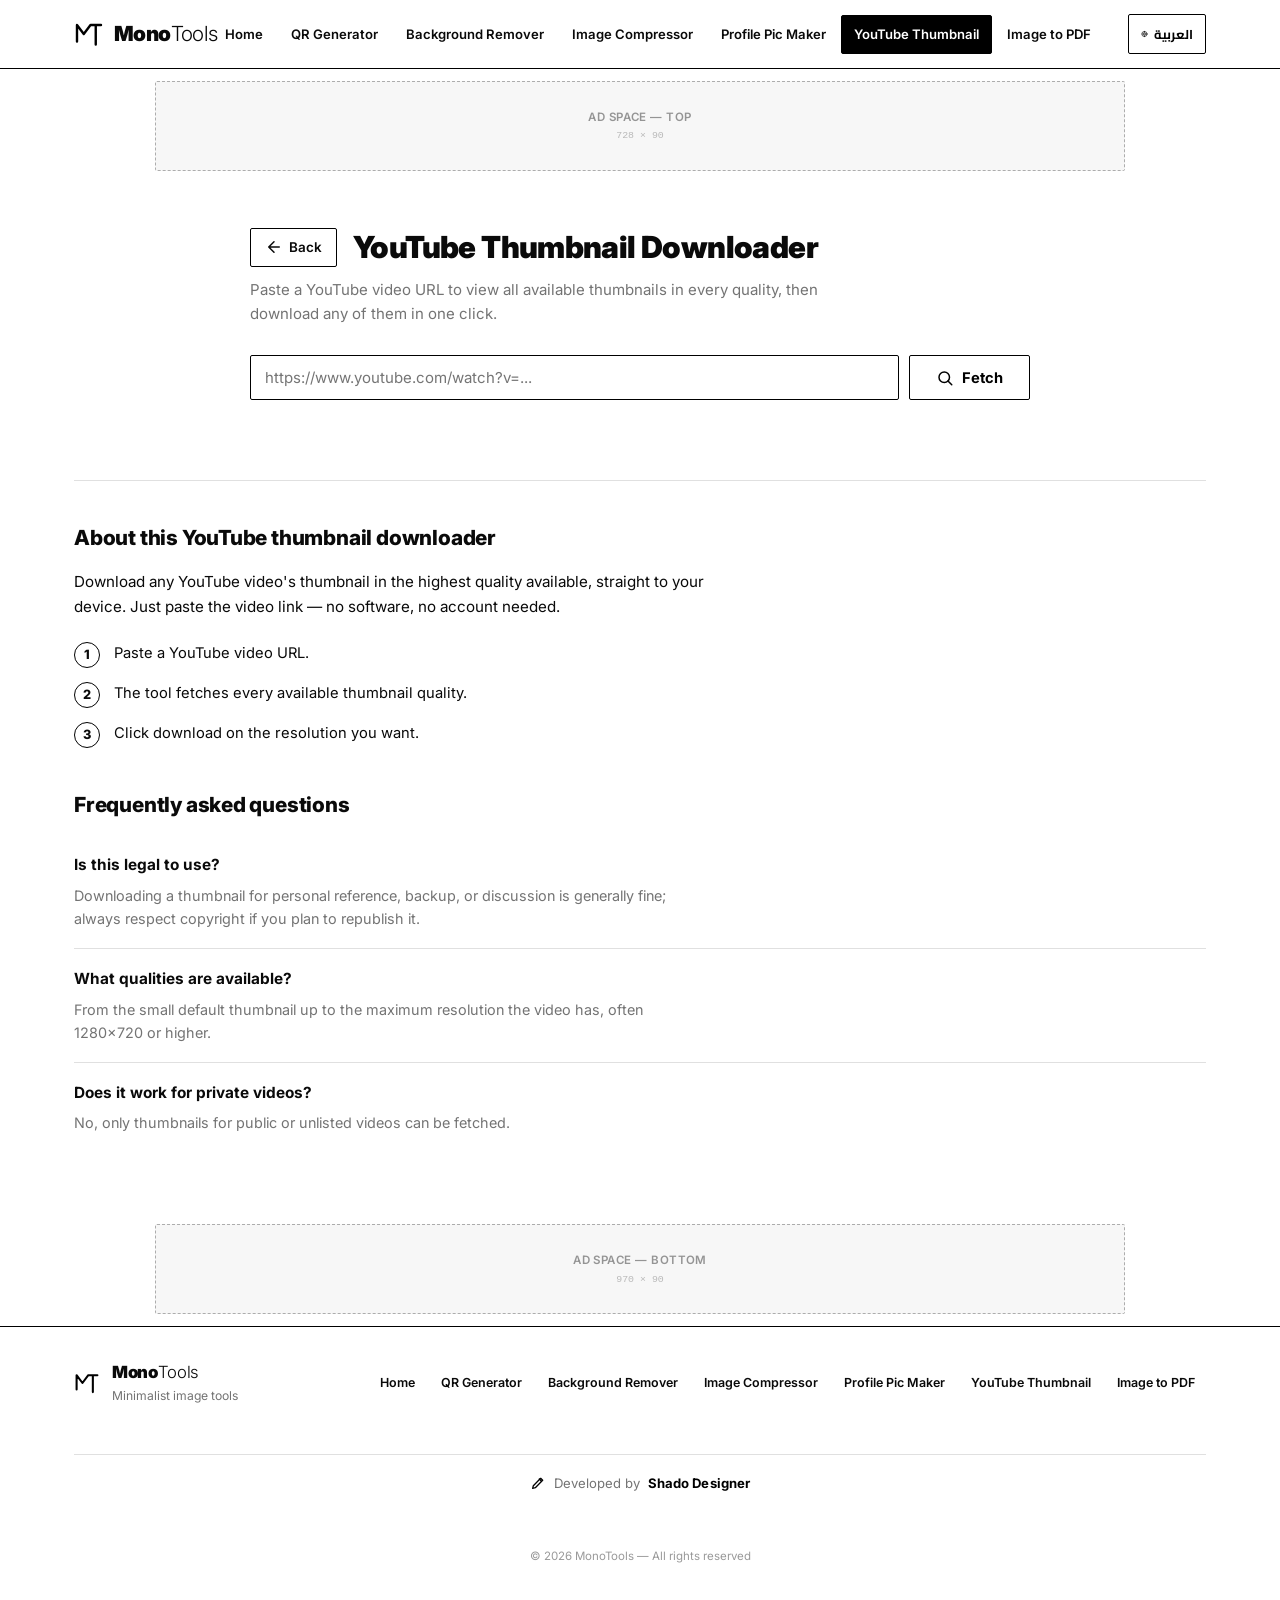
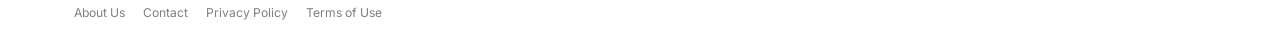
<file: youtube-thumbnail-downloader.html>
<!DOCTYPE html>
<html lang="en" dir="ltr">
<head>
  <meta charset="UTF-8">
  <meta name="viewport" content="width=device-width, initial-scale=1.0, maximum-scale=1.0, user-scalable=no">
  <title>YouTube Thumbnail Downloader — HD, Free | MonoTools</title>
  <meta name="description" content="Download any YouTube video thumbnail in the highest available quality. Just paste the link — no software, no account.">
  <link rel="canonical" href="https://www.monotools.example/youtube-thumbnail-downloader.html">

  <meta property="og:type" content="website">
  <meta property="og:title" content="YouTube Thumbnail Downloader — HD, Free | MonoTools">
  <meta property="og:description" content="Download any YouTube video thumbnail in the highest available quality. Just paste the link — no software, no account.">
  <meta property="og:url" content="https://www.monotools.example/youtube-thumbnail-downloader.html">
  <meta property="og:site_name" content="MonoTools">
  <meta name="twitter:card" content="summary">
  <meta name="twitter:title" content="YouTube Thumbnail Downloader — HD, Free | MonoTools">
  <meta name="twitter:description" content="Download any YouTube video thumbnail in the highest available quality. Just paste the link — no software, no account.">

  <!-- Fonts: Inter (Latin) + Cairo (Arabic) -->
  <link rel="preconnect" href="https://fonts.googleapis.com">
  <link rel="preconnect" href="https://fonts.gstatic.com" crossorigin>
  <link href="https://fonts.googleapis.com/css2?family=Cairo:wght@300;400;600;700;900&family=Inter:wght@300;400;600;700;900&display=swap" rel="stylesheet">

  <link rel="stylesheet" href="styles.css">
  <link rel="icon" type="image/svg+xml" href="[data-uri]">
</head>
<body>

<!-- ============================================================ HEADER -->
<header class="site-header">
  <div class="container header-inner">
    <a href="index.html" class="logo" data-nav="home" aria-label="MonoTools">
      <svg class="logo-icon" viewBox="0 0 40 40" fill="none" stroke="currentColor" stroke-width="3.2" stroke-linecap="round" stroke-linejoin="round">
        <path d="M4 30V8L13 20 22 8H36M29 8V34"/>
      </svg>
      <span class="logo-text">Mono<span class="light">Tools</span></span>
    </a>

    <nav class="main-nav" id="mainNav">
      <a href="index.html" data-nav="home" data-i18n="nav.home">Home</a>
      <a href="qr-code-generator.html" data-nav="qr" data-i18n="nav.qr">QR Generator</a>
      <a href="background-remover.html" data-nav="bg" data-i18n="nav.bg">Background Remover</a>
      <a href="image-compressor.html" data-nav="compress" data-i18n="nav.compress">Image Compressor</a>
      <a href="profile-pic-maker.html" data-nav="pfp" data-i18n="nav.pfp">Profile Pic Maker</a>
      <a class="active" href="youtube-thumbnail-downloader.html" data-nav="youtube" data-i18n="nav.youtube">YouTube Thumbnail</a>
      <a href="image-to-pdf.html" data-nav="pdf" data-i18n="nav.pdf">Image to PDF</a>
    </nav>

    <button class="lang-toggle" id="langToggle" aria-label="Switch language">
      <svg viewBox="0 0 24 24" fill="none" stroke="currentColor" stroke-width="2" stroke-linecap="round" stroke-linejoin="round">
        <circle cx="12" cy="12" r="9"/>
        <path d="M3 12h18M12 3a14 14 0 0 1 0 18M12 3a14 14 0 0 0 0 18"/>
      </svg>
      <span id="langLabel">العربية</span>
    </button>

    <button class="nav-toggle" id="navToggle" aria-label="Menu">
      <svg viewBox="0 0 24 24" fill="none" stroke="currentColor" stroke-width="2" stroke-linecap="round">
        <path d="M3 6h18M3 12h18M3 18h18"/>
      </svg>
    </button>
  </div>
</header>

<!-- ============================================================ TOP AD -->
<div class="ad-slot ad-top">
  <div class="ad-inner">
    <span class="ad-label" data-i18n="ad.top">Ad Space — Top</span>
    <span class="ad-size">728 × 90</span>
  </div>
</div>

<!-- ============================================================ MAIN -->
<main id="app" class="container app-main">

  <section id="view-youtube" class="view active tool-page">
    <div class="tool-header">
      <a href="index.html" class="back-btn" data-nav="home">
        <svg viewBox="0 0 24 24" fill="none" stroke="currentColor" stroke-width="2" stroke-linecap="round" stroke-linejoin="round"><path d="M5 12h14M12 5l7 7-7 7"/></svg>
        <span data-i18n="back">Back</span>
      </a>
      <h2 class="tool-page-title" data-i18n="yt.title">YouTube Thumbnail Downloader</h2>
    </div>
    <p class="tool-page-desc" data-i18n="yt.desc">Paste a YouTube video URL to view all available thumbnails in every quality, then download any of them in one click.</p>

    <div id="ytWork">
      <div class="yt-form">
        <input type="text" class="qr-input" id="ytUrl" style="flex:1" data-i18n-ph="yt.urlPh" placeholder="https://www.youtube.com/watch?v=...">
        <button class="btn" id="ytFetch">
          <svg viewBox="0 0 24 24" fill="none" stroke="currentColor" stroke-width="2" stroke-linecap="round" stroke-linejoin="round"><circle cx="11" cy="11" r="7"/><path d="M16 16l5 5"/></svg>
          <span data-i18n="yt.fetch">Fetch</span>
        </button>
      </div>
      <div class="error-box" id="ytError"></div>
      <div class="yt-results" id="ytResults"></div>
    </div>
  </section>

  <section class="seo-content">
    <h2 data-i18n="seo.youtube.heading">About this tool</h2>
    <p data-i18n="seo.youtube.intro">Intro text.</p>
    <ol class="seo-howto">
        <li data-i18n="seo.youtube.howto.1">Step 1</li>
        <li data-i18n="seo.youtube.howto.2">Step 2</li>
        <li data-i18n="seo.youtube.howto.3">Step 3</li>
    </ol>
    <h2 data-i18n="seo.youtube.faqHeading">Frequently asked questions</h2>
    <div class="seo-faq">
      <div class="seo-faq-item">
        <h3 data-i18n="seo.youtube.faq.1.q">Question 1</h3>
        <p data-i18n="seo.youtube.faq.1.a">Answer 1</p>
      </div>
      <div class="seo-faq-item">
        <h3 data-i18n="seo.youtube.faq.2.q">Question 2</h3>
        <p data-i18n="seo.youtube.faq.2.a">Answer 2</p>
      </div>
      <div class="seo-faq-item">
        <h3 data-i18n="seo.youtube.faq.3.q">Question 3</h3>
        <p data-i18n="seo.youtube.faq.3.a">Answer 3</p>
      </div>
    </div>
  </section>

</main>

<!-- ============================================================ BOTTOM AD -->
<div class="ad-slot ad-bottom">
  <div class="ad-inner">
    <span class="ad-label" data-i18n="ad.bottom">Ad Space — Bottom</span>
    <span class="ad-size">970 × 90</span>
  </div>
</div>

<footer class="site-footer">
  <div class="container footer-inner">
    <div class="footer-brand">
      <svg class="logo-icon" viewBox="0 0 40 40" fill="none" stroke="currentColor" stroke-width="3.2" stroke-linecap="round" stroke-linejoin="round">
        <path d="M4 30V8L13 20 22 8H36M29 8V34"/>
      </svg>
      <div>
        <p class="footer-name">Mono<span class="light">Tools</span></p>
        <p class="footer-tag" data-i18n="footer.tag">Minimalist image tools — black ink on white</p>
      </div>
    </div>
    <nav class="footer-nav">
      <a href="index.html" data-nav="home" data-i18n="nav.home">Home</a>
      <a href="qr-code-generator.html" data-nav="qr" data-i18n="nav.qr">QR Generator</a>
      <a href="background-remover.html" data-nav="bg" data-i18n="nav.bg">Background Remover</a>
      <a href="image-compressor.html" data-nav="compress" data-i18n="nav.compress">Image Compressor</a>
      <a href="profile-pic-maker.html" data-nav="pfp" data-i18n="nav.pfp">Profile Pic Maker</a>
      <a class="active" href="youtube-thumbnail-downloader.html" data-nav="youtube" data-i18n="nav.youtube">YouTube Thumbnail</a>
      <a href="image-to-pdf.html" data-nav="pdf" data-i18n="nav.pdf">Image to PDF</a>
    </nav>
    <div class="footer-credit">
      <span class="credit-row">
        <svg viewBox="0 0 24 24" fill="none" stroke="currentColor" stroke-width="2" stroke-linecap="round" stroke-linejoin="round">
          <path d="M4 20l4-1 11-11-3-3L5 16l-1 4z"/>
          <path d="M14 6l3 3"/>
        </svg>
        <span data-i18n="footer.dev">Developed by</span>
        <span class="credit-name">Shado Designer</span>
      </span>
    </div>
    <p class="footer-copy">© <span id="year"></span> MonoTools — <span data-i18n="footer.copy">All rights reserved</span></p>
    <nav class="footer-legal">
      <a href="about.html" data-i18n="footer.about">About Us</a>
      <a href="contact.html" data-i18n="footer.contact">Contact</a>
      <a href="privacy-policy.html" data-i18n="footer.privacy">Privacy Policy</a>
      <a href="terms.html" data-i18n="footer.terms">Terms of Use</a>
    </nav>
  </div>
</footer>

<script src="script.js"></script>
</body>
</html>
</file>
<file: styles.css>
/* ==========================================================================
   MonoTools — Minimalist Black Line-Art Design System
   Pure white background · Black ink lines · Zero color · Zero gradients
   Fully static, client-side, bilingual (EN default / AR toggle)
   ========================================================================== */

/* -------- Design Tokens (only black & white) -------- */
:root {
  --white:      #ffffff;
  --black:      #000000;
  --ink:        #0a0a0a;
  --paper:      #ffffff;
  --line:       #000000;
  --line-soft:  rgba(0,0,0,0.12);
  --line-mid:   rgba(0,0,0,0.30);
  --shade-1:    rgba(0,0,0,0.03);
  --shade-2:    rgba(0,0,0,0.06);
  --shade-3:    rgba(0,0,0,0.55);
  --radius:     2px;
  --radius-lg:  4px;
  --bw:         1.5px;
  --bw-md:      2px;
  --bw-lg:      3px;
  --max-w:      1180px;
  --ease:       cubic-bezier(.4,0,.2,1);
  --ff:         'Inter', 'Cairo', system-ui, -apple-system, sans-serif;
}

/* -------- Reset -------- */
*, *::before, *::after { box-sizing: border-box; margin: 0; padding: 0; }
html { font-size: 16px; -webkit-text-size-adjust: 100%; }
body {
  font-family: var(--ff);
  background: var(--paper);
  color: var(--ink);
  line-height: 1.6;
  min-height: 100vh;
  display: flex;
  flex-direction: column;
  -webkit-font-smoothing: antialiased;
  -moz-osx-font-smoothing: grayscale;
  overflow-x: hidden;
}
a { color: inherit; text-decoration: none; }
button { font-family: inherit; cursor: pointer; border: none; background: none; color: inherit; }
img, svg { display: block; max-width: 100%; }
input, textarea, select { font-family: inherit; font-size: 1rem; }

/* -------- Strict Black/White Identity (kill all browser-default blue) -------- */
::selection { background: var(--black); color: var(--white); }
*:focus { outline: none; }
*:focus-visible { outline: 2px solid var(--black); outline-offset: 2px; }
* { -webkit-tap-highlight-color: transparent; }
input[type="checkbox"]:focus-visible,
input[type="radio"]:focus-visible { outline: 2px solid var(--black); outline-offset: 2px; }
input[type="checkbox"] { accent-color: var(--black); }

.container {
  width: 100%;
  max-width: var(--max-w);
  margin: 0 auto;
  padding: 0 24px;
}

/* ==========================================================================
   HEADER
   ========================================================================== */
.site-header {
  position: sticky;
  top: 0;
  z-index: 100;
  background: var(--white);
  border-bottom: var(--bw) solid var(--black);
}
.header-inner {
  display: flex;
  align-items: center;
  justify-content: space-between;
  gap: 16px;
  height: 68px;
}
.logo {
  display: flex;
  align-items: center;
  gap: 10px;
  font-weight: 900;
  font-size: 1.3rem;
  letter-spacing: -0.03em;
  white-space: nowrap;
}
.logo-icon {
  width: 30px;
  height: 30px;
  flex-shrink: 0;
  color: var(--black);
}
.logo-text { line-height: 1; }
.logo-text .light { font-weight: 300; }

.main-nav {
  display: flex;
  align-items: center;
  gap: 2px;
  margin-left: auto;
  margin-right: 8px;
}
.main-nav a {
  padding: 8px 12px;
  font-size: 0.82rem;
  font-weight: 600;
  color: var(--ink);
  border: var(--bw) solid transparent;
  border-radius: var(--radius);
  transition: border-color .2s var(--ease), background .2s var(--ease), color .2s var(--ease);
  white-space: nowrap;
}
.main-nav a:hover { border-color: var(--black); }
.main-nav a.active { background: var(--black); color: var(--white); border-color: var(--black); }

/* Language toggle */
.lang-toggle {
  display: inline-flex;
  align-items: center;
  gap: 6px;
  padding: 7px 12px;
  font-size: 0.8rem;
  font-weight: 700;
  border: var(--bw) solid var(--black);
  border-radius: var(--radius);
  background: var(--white);
  color: var(--black);
  transition: background .2s, color .2s;
  white-space: nowrap;
}
.lang-toggle:hover { background: var(--black); color: var(--white); }
.lang-toggle svg { width: 16px; height: 16px; }

.nav-toggle {
  display: none;
  padding: 8px;
  color: var(--black);
}
.nav-toggle svg { width: 28px; height: 28px; }

/* ==========================================================================
   AD SLOTS
   ========================================================================== */
.ad-slot {
  width: 100%;
  display: flex;
  justify-content: center;
  align-items: center;
  padding: 12px 24px;
}
.ad-inner {
  width: 100%;
  max-width: 970px;
  height: 90px;
  border: var(--bw) dashed var(--line-mid);
  border-radius: var(--radius);
  display: flex;
  flex-direction: column;
  align-items: center;
  justify-content: center;
  gap: 2px;
  background: var(--shade-1);
}
.ad-label {
  font-size: 0.72rem;
  font-weight: 600;
  color: rgba(0,0,0,0.4);
  letter-spacing: 0.04em;
  text-transform: uppercase;
}
.ad-size {
  font-size: 0.62rem;
  font-family: monospace;
  color: rgba(0,0,0,0.25);
}

/* ==========================================================================
   MAIN / VIEWS (SPA show-hide — no innerHTML rebuilding)
   ========================================================================== */
.app-main { flex: 1; padding-top: 40px; padding-bottom: 60px; }

.view { display: none; }
.view.active { display: block; animation: fade .3s var(--ease); }
@keyframes fade { from { opacity: 0; transform: translateY(6px); } to { opacity: 1; transform: none; } }

.tool-page { max-width: 780px; margin: 0 auto; }

/* ==========================================================================
   HOME — Hero
   ========================================================================== */
.hero {
  text-align: center;
  padding: 44px 0 52px;
  position: relative;
}
.hero-line-art {
  position: absolute;
  top: 0;
  left: 50%;
  transform: translateX(-50%);
  width: 100%;
  max-width: 600px;
  color: var(--black);
  pointer-events: none;
}
.hero-line-art svg { width: 100%; height: auto; }
.hero-title {
  font-size: clamp(2.1rem, 5.5vw, 3.6rem);
  font-weight: 900;
  line-height: 1.1;
  letter-spacing: -0.035em;
  position: relative;
}
.hero-sub {
  margin: 22px auto 0;
  font-size: 1.05rem;
  font-weight: 400;
  color: var(--shade-3);
  max-width: 580px;
  line-height: 1.7;
}

/* ==========================================================================
   HOME — Tools Grid
   ========================================================================== */
.tools-grid {
  display: grid;
  grid-template-columns: repeat(3, 1fr);
  gap: 20px;
  margin-bottom: 36px;
}
.tool-card {
  display: flex;
  flex-direction: column;
  padding: 26px 22px;
  background: var(--white);
  border: var(--bw) solid var(--black);
  border-radius: var(--radius);
  transition: transform .25s var(--ease);
  position: relative;
  overflow: hidden;
}
.tool-card::before {
  content: '';
  position: absolute;
  inset: 0;
  background: var(--black);
  transform: scaleY(0);
  transform-origin: bottom;
  transition: transform .3s var(--ease);
  z-index: 0;
}
.tool-card:hover { transform: translateY(-3px); }
.tool-card:hover::before { transform: scaleY(1); }
.tool-card > * { position: relative; z-index: 1; transition: color .25s var(--ease); }
.tool-card:hover * { color: var(--white); }

.tool-icon {
  width: 40px;
  height: 40px;
  margin-bottom: 16px;
  color: var(--black);
}
.tool-icon svg { width: 100%; height: 100%; }
.tool-card h3 {
  font-size: 1.18rem;
  font-weight: 700;
  margin-bottom: 8px;
}
.tool-card p {
  font-size: 0.86rem;
  color: var(--shade-3);
  line-height: 1.55;
  flex: 1;
  margin-bottom: 14px;
}
.tool-cta {
  font-size: 0.84rem;
  font-weight: 700;
  border-top: var(--bw) solid var(--line-soft);
  padding-top: 14px;
  display: inline-block;
}

/* ==========================================================================
   TRUST BADGE
   ========================================================================== */
.trust-badge {
  display: flex;
  align-items: center;
  justify-content: center;
  gap: 10px;
  padding: 18px 22px;
  border: var(--bw) solid var(--line-soft);
  border-radius: var(--radius);
  margin: 8px 0 0;
}
.trust-badge svg { width: 22px; height: 22px; color: var(--black); flex-shrink: 0; }
.trust-badge span {
  font-size: 0.85rem;
  font-weight: 600;
  color: var(--shade-3);
}
.trust-badge strong { color: var(--black); font-weight: 700; }

/* ==========================================================================
   HOME — Features Strip
   ========================================================================== */
.features-strip {
  display: flex;
  justify-content: center;
  flex-wrap: wrap;
  gap: 36px;
  padding: 22px;
  border: var(--bw) solid var(--line-soft);
  border-radius: var(--radius);
  margin-top: 40px;
}
.feature-item {
  display: flex;
  align-items: center;
  gap: 10px;
  font-size: 0.88rem;
  font-weight: 600;
  color: var(--shade-3);
}
.feature-item svg { width: 20px; height: 20px; color: var(--black); }

/* ==========================================================================
   TOOL PAGE — Common
   ========================================================================== */
.tool-header {
  display: flex;
  align-items: center;
  gap: 16px;
  margin-bottom: 6px;
}
.back-btn {
  display: inline-flex;
  align-items: center;
  gap: 6px;
  padding: 8px 14px;
  font-size: 0.84rem;
  font-weight: 600;
  border: var(--bw) solid var(--black);
  border-radius: var(--radius);
  transition: background .2s, color .2s;
  white-space: nowrap;
}
.back-btn:hover { background: var(--black); color: var(--white); }
.back-btn svg { width: 18px; height: 18px; transform: scaleX(-1); }
[dir="rtl"] .back-btn svg { transform: none; }

.tool-page-title {
  font-size: clamp(1.5rem, 3vw, 1.9rem);
  font-weight: 900;
  letter-spacing: -0.02em;
}
.tool-page-desc {
  color: var(--shade-3);
  font-size: 0.94rem;
  margin-bottom: 28px;
  max-width: 620px;
  line-height: 1.65;
}

/* -------- Upload Zone -------- */
.upload-zone {
  border: var(--bw-md) dashed var(--line-mid);
  border-radius: var(--radius-lg);
  padding: 44px 24px;
  text-align: center;
  cursor: pointer;
  transition: border-color .2s, background .2s;
  background: var(--shade-1);
}
.upload-zone:hover,
.upload-zone.dragover {
  border-color: var(--black);
  background: var(--shade-2);
}
.upload-zone svg {
  width: 40px;
  height: 40px;
  margin: 0 auto 14px;
  color: var(--black);
}
.upload-zone p { font-weight: 600; margin-bottom: 4px; }
.upload-zone span { font-size: 0.78rem; color: var(--shade-3); }

/* -------- Profile Pic Maker crop frame -------- */
.pfp-crop-wrap {
  display: flex;
  justify-content: center;
  margin-top: 20px;
}
.pfp-crop-frame {
  width: 280px;
  height: 280px;
  max-width: 78vw;
  max-height: 78vw;
  border-radius: 50%;
  overflow: hidden;
  position: relative;
  border: var(--bw) solid var(--black);
  background: var(--shade-1);
  touch-action: none;
  cursor: grab;
}
.pfp-crop-frame.dragging { cursor: grabbing; }
.pfp-crop-frame img {
  position: absolute;
  top: 0;
  left: 0;
  max-width: none;
  user-select: none;
  pointer-events: none;
}
.pfp-hint {
  text-align: center;
  font-size: 0.78rem;
  color: var(--shade-3);
  margin: 14px 0 18px;
}
.upload-input { display: none; }

/* -------- Preview Area -------- */
.preview-area {
  margin-top: 24px;
  padding: 24px;
  border: var(--bw) solid var(--black);
  border-radius: var(--radius);
  min-height: 120px;
  display: none;
}
.preview-area.active { display: block; }
.preview-img-wrap { text-align: center; margin-bottom: 20px; }
.preview-img-wrap img {
  max-width: 100%;
  max-height: 420px;
  margin: 0 auto;
  border: 1px solid var(--line-soft);
}

/* -------- Buttons -------- */
.btn {
  display: inline-flex;
  align-items: center;
  justify-content: center;
  gap: 8px;
  padding: 12px 26px;
  font-size: 0.92rem;
  font-weight: 700;
  border: var(--bw) solid var(--black);
  border-radius: var(--radius);
  background: var(--white);
  color: var(--black);
  transition: background .2s, color .2s, opacity .2s;
  cursor: pointer;
}
.btn:hover { background: var(--black); color: var(--white); }
.btn:disabled { opacity: 0.4; cursor: not-allowed; }
.btn:disabled:hover { background: var(--white); color: var(--black); }
.btn svg { width: 18px; height: 18px; }
.btn-block { width: 100%; }
.btn-row { display: flex; gap: 12px; flex-wrap: wrap; }

/* -------- Loading Spinner -------- */
.spinner-wrap {
  display: flex;
  flex-direction: column;
  align-items: center;
  gap: 16px;
  padding: 36px;
}
.spinner {
  width: 40px;
  height: 40px;
  border: var(--bw-md) solid var(--line-soft);
  border-top-color: var(--black);
  border-radius: 50%;
  animation: spin .7s linear infinite;
}
@keyframes spin { to { transform: rotate(360deg); } }
.spinner-wrap p { font-size: 0.88rem; color: var(--shade-3); font-weight: 600; }

/* Progress bar (model download) */
.progress-track {
  width: 220px;
  height: 6px;
  border: 1px solid var(--line-mid);
  border-radius: 2px;
  overflow: hidden;
  background: var(--white);
}
.progress-fill {
  height: 100%;
  width: 0%;
  background: var(--black);
  transition: width .2s linear;
}

/* -------- Error Box -------- */
.error-box {
  padding: 14px 20px;
  border: var(--bw) solid var(--black);
  border-radius: var(--radius);
  background: var(--shade-1);
  font-size: 0.88rem;
  font-weight: 600;
  margin-top: 16px;
  display: none;
}
.error-box.active { display: block; }

/* -------- Result Info -------- */
.result-info {
  display: flex;
  justify-content: space-between;
  align-items: center;
  flex-wrap: wrap;
  gap: 12px;
  padding: 12px 16px;
  border-bottom: var(--bw) solid var(--line-soft);
  margin-bottom: 16px;
}
.result-info-item { font-size: 0.78rem; color: var(--shade-3); }
.result-info-item strong { color: var(--black); font-weight: 700; }

/* ==========================================================================
   QR CODE TOOL
   ========================================================================== */
.qr-layout {
  display: grid;
  grid-template-columns: 1fr 1fr;
  gap: 24px;
}
.qr-form-group { margin-bottom: 20px; }
.qr-form-group label {
  display: block;
  font-size: 0.84rem;
  font-weight: 600;
  margin-bottom: 8px;
}
.qr-input, .qr-textarea, .qr-select {
  width: 100%;
  padding: 12px 14px;
  border: var(--bw) solid var(--black);
  border-radius: var(--radius);
  background: var(--white);
  color: var(--black);
  font-size: 0.94rem;
  outline: none;
  transition: box-shadow .2s;
}
.qr-input:focus, .qr-textarea:focus, .qr-select:focus { box-shadow: 0 0 0 3px rgba(0,0,0,0.08); }
.qr-textarea { resize: vertical; min-height: 84px; }

.qr-preview-box {
  border: var(--bw) solid var(--black);
  border-radius: var(--radius);
  padding: 24px;
  display: flex;
  flex-direction: column;
  align-items: center;
  gap: 20px;
}
.qr-preview {
  width: 100%;
  max-width: 280px;
  aspect-ratio: 1 / 1;
  display: flex;
  align-items: center;
  justify-content: center;
  background: var(--white);
  border: 1px solid var(--line-soft);
}
.qr-preview img, .qr-preview canvas {
  width: 100% !important;
  height: 100% !important;
  aspect-ratio: 1 / 1;
  object-fit: contain;
}
.qr-preview-empty {
  color: var(--shade-3);
  font-size: 0.84rem;
  text-align: center;
  padding: 20px;
}

/* ==========================================================================
   UPSCALER + PDF shared option chips
   ========================================================================== */
.scale-options {
  display: flex;
  gap: 10px;
  margin-bottom: 20px;
}
.scale-option {
  flex: 1;
  text-align: center;
  padding: 13px;
  border: var(--bw) solid var(--black);
  border-radius: var(--radius);
  cursor: pointer;
  font-weight: 700;
  font-size: 1.05rem;
  transition: background .2s, color .2s;
  background: var(--white);
  user-select: none;
}
.scale-option:hover { background: var(--shade-2); }
.scale-option.active { background: var(--black); color: var(--white); }

.pdf-page-options {
  display: flex;
  align-items: center;
  gap: 12px;
  margin-bottom: 20px;
}
.pdf-page-options label { font-size: 0.84rem; font-weight: 600; }

/* ==========================================================================
   YOUTUBE THUMBNAIL TOOL
   ========================================================================== */
.yt-form {
  display: flex;
  gap: 10px;
  margin-bottom: 8px;
}
.yt-results {
  display: grid;
  grid-template-columns: 1fr;
  gap: 20px;
  margin-top: 24px;
}
.yt-thumb-card {
  border: var(--bw) solid var(--black);
  border-radius: var(--radius);
  overflow: hidden;
}
.yt-thumb-preview {
  text-align: center;
  background: var(--shade-1);
  position: relative;
}
.yt-thumb-preview img { max-height: 220px; width: auto; margin: 0 auto; }
.yt-thumb-preview.unavailable {
  height: 120px;
  display: flex;
  align-items: center;
  justify-content: center;
  color: var(--shade-3);
  font-size: 0.84rem;
  font-weight: 600;
}
.yt-thumb-meta {
  display: flex;
  justify-content: space-between;
  align-items: center;
  padding: 12px 16px;
  gap: 12px;
}
.yt-thumb-meta-info { display: flex; flex-direction: column; gap: 2px; }
.yt-thumb-meta-info strong { font-size: 0.88rem; }
.yt-thumb-meta-info span { font-size: 0.72rem; color: var(--shade-3); font-family: monospace; }

/* ==========================================================================
   IMAGE-TO-PDF TOOL
   ========================================================================== */
.pdf-files-list {
  margin-top: 16px;
  border: var(--bw) solid var(--black);
  border-radius: var(--radius);
  overflow: hidden;
}
.pdf-file-row {
  display: flex;
  align-items: center;
  gap: 12px;
  padding: 10px 16px;
  border-bottom: 1px solid var(--line-soft);
  font-size: 0.84rem;
}
.pdf-file-row:last-child { border-bottom: none; }
.pdf-file-row img {
  width: 40px;
  height: 40px;
  object-fit: cover;
  border: 1px solid var(--line-soft);
}
.pdf-file-name { flex: 1; font-weight: 600; overflow: hidden; text-overflow: ellipsis; white-space: nowrap; }
.pdf-file-size { color: var(--shade-3); font-size: 0.72rem; font-family: monospace; }
.pdf-file-del {
  padding: 4px 10px;
  border: 1px solid var(--line-mid);
  border-radius: var(--radius);
  font-size: 0.74rem;
  transition: background .2s, color .2s;
}
.pdf-file-del:hover { background: var(--black); color: var(--white); }

.pdf-orientation { display: flex; gap: 10px; margin: 20px 0; }

/* ==========================================================================
   FOOTER
   ========================================================================== */
.site-footer {
  border-top: var(--bw) solid var(--black);
  background: var(--white);
  margin-top: auto;
}
.footer-inner {
  display: flex;
  flex-wrap: wrap;
  align-items: center;
  justify-content: space-between;
  gap: 24px;
  padding: 32px 24px 0;
}
.footer-brand { display: flex; align-items: center; gap: 12px; }
.footer-brand .logo-icon { width: 26px; height: 26px; }
.footer-name { font-weight: 900; font-size: 1.05rem; letter-spacing: -0.02em; }
.footer-name .light { font-weight: 300; }
.footer-tag { font-size: 0.76rem; color: var(--shade-3); }
.footer-nav { display: flex; flex-wrap: wrap; gap: 4px; }
.footer-nav a {
  font-size: 0.78rem;
  font-weight: 600;
  padding: 6px 10px;
  border: var(--bw) solid transparent;
  border-radius: var(--radius);
  transition: border-color .2s;
}
.footer-nav a:hover { border-color: var(--black); }

.footer-credit {
  text-align: center;
  padding: 18px;
  border-top: 1px solid var(--line-soft);
  margin-top: 24px;
  width: 100%;
}
.footer-credit .credit-row {
  display: inline-flex;
  align-items: center;
  gap: 8px;
  font-size: 0.82rem;
  color: var(--shade-3);
}
.footer-credit svg { width: 16px; height: 16px; color: var(--black); }
.footer-credit .credit-name {
  font-weight: 700;
  color: var(--black);
  letter-spacing: 0.01em;
}
.footer-copy {
  font-size: 0.72rem;
  color: rgba(0,0,0,0.4);
  text-align: center;
  width: 100%;
  padding: 6px 0 14px;
}

/* ==========================================================================
   RESPONSIVE
   ========================================================================== */
@media (max-width: 900px) {
  .tools-grid { grid-template-columns: repeat(2, 1fr); }
  .qr-layout { grid-template-columns: 1fr; }
}

@media (max-width: 720px) {
  .container { padding: 0 16px; }
  .main-nav { display: none; }
  .main-nav.open {
    display: flex;
    position: absolute;
    top: 68px;
    left: 0;
    right: 0;
    flex-direction: column;
    background: var(--white);
    border-bottom: var(--bw) solid var(--black);
    padding: 12px;
    gap: 2px;
  }
  .main-nav.open a { width: 100%; }
  .nav-toggle { display: block; }
  .tools-grid { grid-template-columns: 1fr; }
  .hero { padding: 28px 0 36px; }
  .features-strip { gap: 18px; }
  .footer-inner { flex-direction: column; text-align: center; }
  .footer-nav { justify-content: center; }
  .ad-inner { height: 70px; }
  .yt-form { flex-direction: column; }
  .yt-form .btn { width: 100%; }
}
/* ==========================================================================
   SEO CONTENT BLOCKS (intro / how-to / FAQ on each tool page)
   ========================================================================== */
.seo-content {
  margin-top: 56px;
  padding-top: 40px;
  border-top: var(--bw) solid var(--line-soft);
}
.seo-content h2 {
  font-size: 1.3rem;
  font-weight: 800;
  margin-bottom: 14px;
  letter-spacing: -0.01em;
}
.seo-content > p {
  font-size: 0.95rem;
  line-height: 1.7;
  color: var(--ink);
  max-width: 68ch;
}
.seo-howto {
  list-style: none;
  counter-reset: step;
  margin: 22px 0 40px;
  padding: 0;
  display: grid;
  gap: 14px;
}
.seo-howto li {
  counter-increment: step;
  display: flex;
  align-items: flex-start;
  gap: 14px;
  font-size: 0.92rem;
  line-height: 1.6;
}
.seo-howto li::before {
  content: counter(step);
  flex-shrink: 0;
  width: 26px;
  height: 26px;
  border: var(--bw) solid var(--black);
  border-radius: 50%;
  display: flex;
  align-items: center;
  justify-content: center;
  font-weight: 800;
  font-size: 0.8rem;
}
.seo-faq { margin-top: 8px; }
.seo-faq-item {
  padding: 18px 0;
  border-bottom: var(--bw) solid var(--line-soft);
}
.seo-faq-item:last-child { border-bottom: none; }
.seo-faq-item h3 {
  font-size: 0.96rem;
  font-weight: 700;
  margin-bottom: 6px;
}
.seo-faq-item p {
  font-size: 0.9rem;
  line-height: 1.6;
  color: var(--shade-3);
  max-width: 68ch;
}
.footer-legal {
  display: flex;
  justify-content: center;
  gap: 18px;
  flex-wrap: wrap;
  font-size: 0.76rem;
  padding-bottom: 10px;
}
.footer-legal a { color: rgba(0,0,0,0.5); text-decoration: none; }
.footer-legal a:hover { color: var(--black); text-decoration: underline; }

/* -------- Static info pages (Privacy / Terms / About / Contact) -------- */
.legal-page {
  max-width: 72ch;
  margin: 0 auto;
  padding: 40px 0 60px;
}
.legal-page h1 { font-size: 1.7rem; font-weight: 800; margin-bottom: 8px; }
.legal-page .legal-updated { font-size: 0.8rem; color: var(--shade-3); margin-bottom: 32px; }
.legal-page h2 { font-size: 1.1rem; font-weight: 800; margin: 32px 0 10px; }
.legal-page p, .legal-page li { font-size: 0.94rem; line-height: 1.75; color: var(--ink); }
.legal-page ul { padding-inline-start: 20px; margin: 10px 0; }
.legal-page a { color: var(--black); }
</file>
